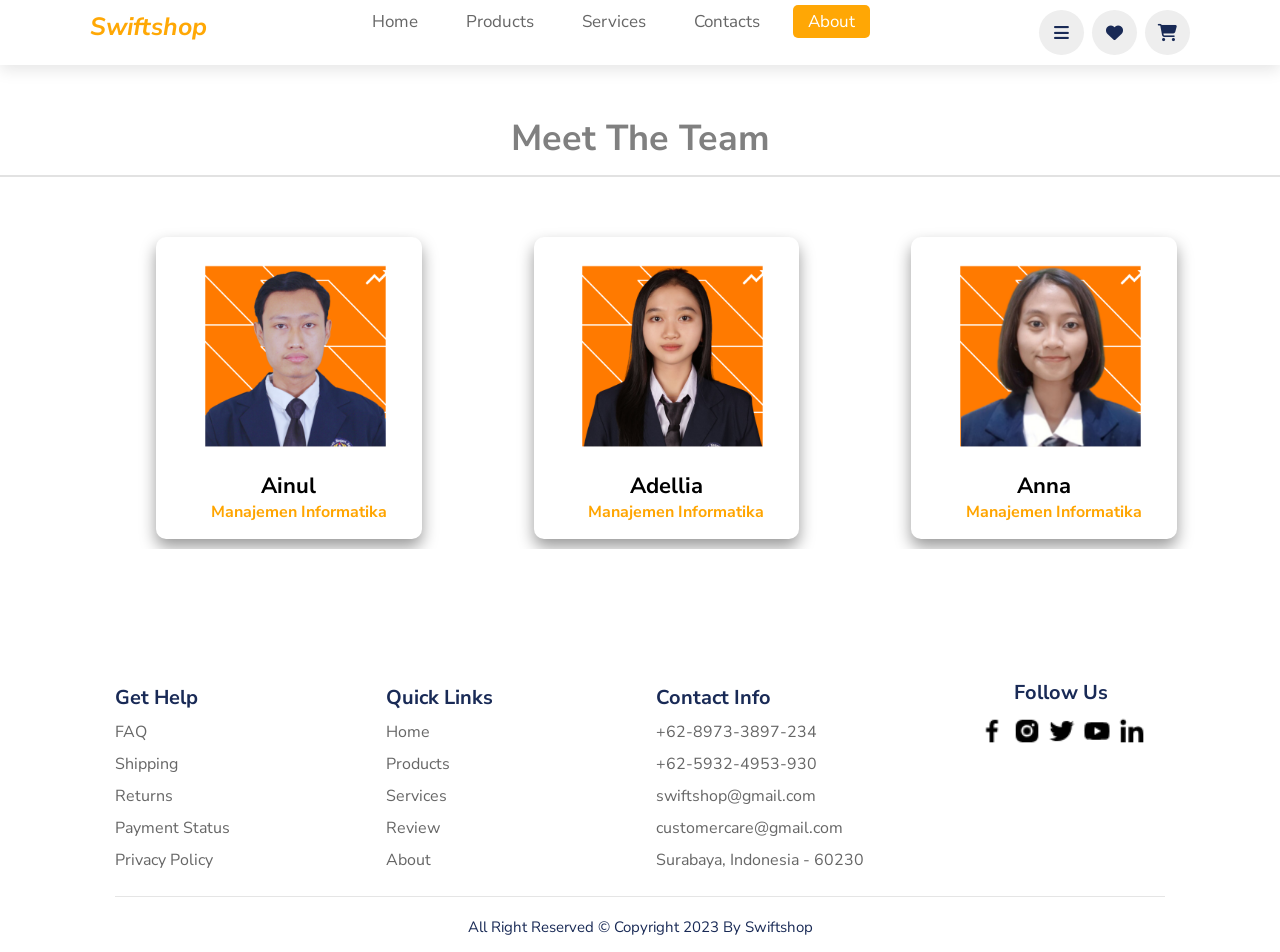
<file: about.html>
<!DOCTYPE html>
<html lang="en">
<head>
    <meta charset="UTF-8">
    <meta name="viewport" content="width=device-width, initial-scale=1.0">
    <link rel="stylesheet" href="https://cdnjs.cloudflare.com/ajax/libs/font-awesome/6.4.2/css/all.min.css">
    <link rel="stylesheet" href="style.css">
    <link rel="stylesheet" href="cards.css">
    <title>About</title>
</head>
<body>
     <!-- header section starts -->
     <header>
        <!-- <img src="./assets/logo shop.png" id="logo" alt=""> -->
        <a href="" class="logo"><i class="fas-fa-untensils">swiftshop</i></a>

        <nav class="navbar">
            <a href="index.html">Home</a>
            <a href="">Products</a>
            <ul class="dropdown">
                <li><a href="smartphone.html">Smartphone</a></li>
                <li><a href="smartwatch.html">Smartwatch</a></li>
                <li><a href="redmipad.html">Redmipad</a></li>
                <li><a href="redmibook.html">Redmibook</a></li>
            </ul>
            <a href="service.html">Services</a>
            <a href="contact.html">Contacts</a>
            <a class="active" href="about.html">About</a>
        </nav>
        <div class="icons">
            <i class="fas fa-bars" id="menu-bars"></i>
            <a href="#" class="fas fa-heart"></a>
            <a href="checkout.html" class="fas fa-shopping-cart"></a>
        </div>
    </header>
    <!-- header section ends -->
    <br>

        <div class="about-page">
            <h2>Meet The Team</h2>
            <hr>
        
        <div class="card-row spacercontent">
            <div class="card-column">
                <div class="card">
                    <img src="./assets/ainul.png" alt="" class="img-responsive">
                    <h6>Ainul</h6>
                    <p>Manajemen Informatika</p>
                </div>
            </div>
            <div class="card-column">
                <div class="card">
                    <img src="./assets/adel.png" alt="" class="img-responsive">
                    <h6>Adellia</h6>
                    <p>Manajemen Informatika</p>
                </div>
            </div>
            <div class="card-column">
                <div class="card">
                    <img src="./assets/anna.png" alt="" class="img-responsive">
                    <h6>Anna</h6>
                    <p>Manajemen Informatika</p>
                    </div>
                </div>
            </div>
        </div>
        </div>
    <!-- header section ends -->

     <!-- section footer start -->
     <section class="footer">

        <div class="footer-container">

            <div class="box">
                <h3>get help</h3>
                <a href="">FAQ</a>
                <a href="">Shipping</a>
                <a href="">Returns</a>
                <a href="">Payment Status</a>
                <a href="">Privacy Policy</a>
            </div>

            <div class="box">
                <h3>quick links</h3>
                <a href="">home</a>
                <a href="">products</a>
                <a href="">services</a>
                <a href="">review</a>
                <a href="">about</a>
            </div>

            <div class="box" id="contact">
                <h3>contact info</h3>
                <a href="">+62-8973-3897-234</a>
                <a href="">+62-5932-4953-930</a>
                <a href="" class="lower">swiftshop@gmail.com</a>
                <a href="" class="lower">customercare@gmail.com</a>
                <a href="">Surabaya, Indonesia - 60230</a>
            </div>


            <div class="social-media" id="follow">
                <h3>follow us</h3>
                <a href="https://web.facebook.com/" target="_blank"><img src="./assets/facebook-logo.png" alt=""></a>
                <a href="https://www.instagram.com/" target="_blank"><img src="./assets/instagram-alt-logo.png" alt=""></a>
                <a href="https://twitter.com/" target="_blank"><img src="./assets/twitter-logo.png" alt=""></a>
                <a href="https://www.youtube.com/" target="_blank"><img src="./assets/youtube-logo.png" alt=""></a>
                <a href="https://www.linkedin.com/" target="_blank"><img src="./assets/linkedin-logo.png" alt=""></a>
            </div>
        </div>
        <div class="copyright">All Right Reserved &copy; copyright 2023 by <span>swiftshop</span></div>
    </section>
    <!-- section footer end -->
</body>
</html>
</file>
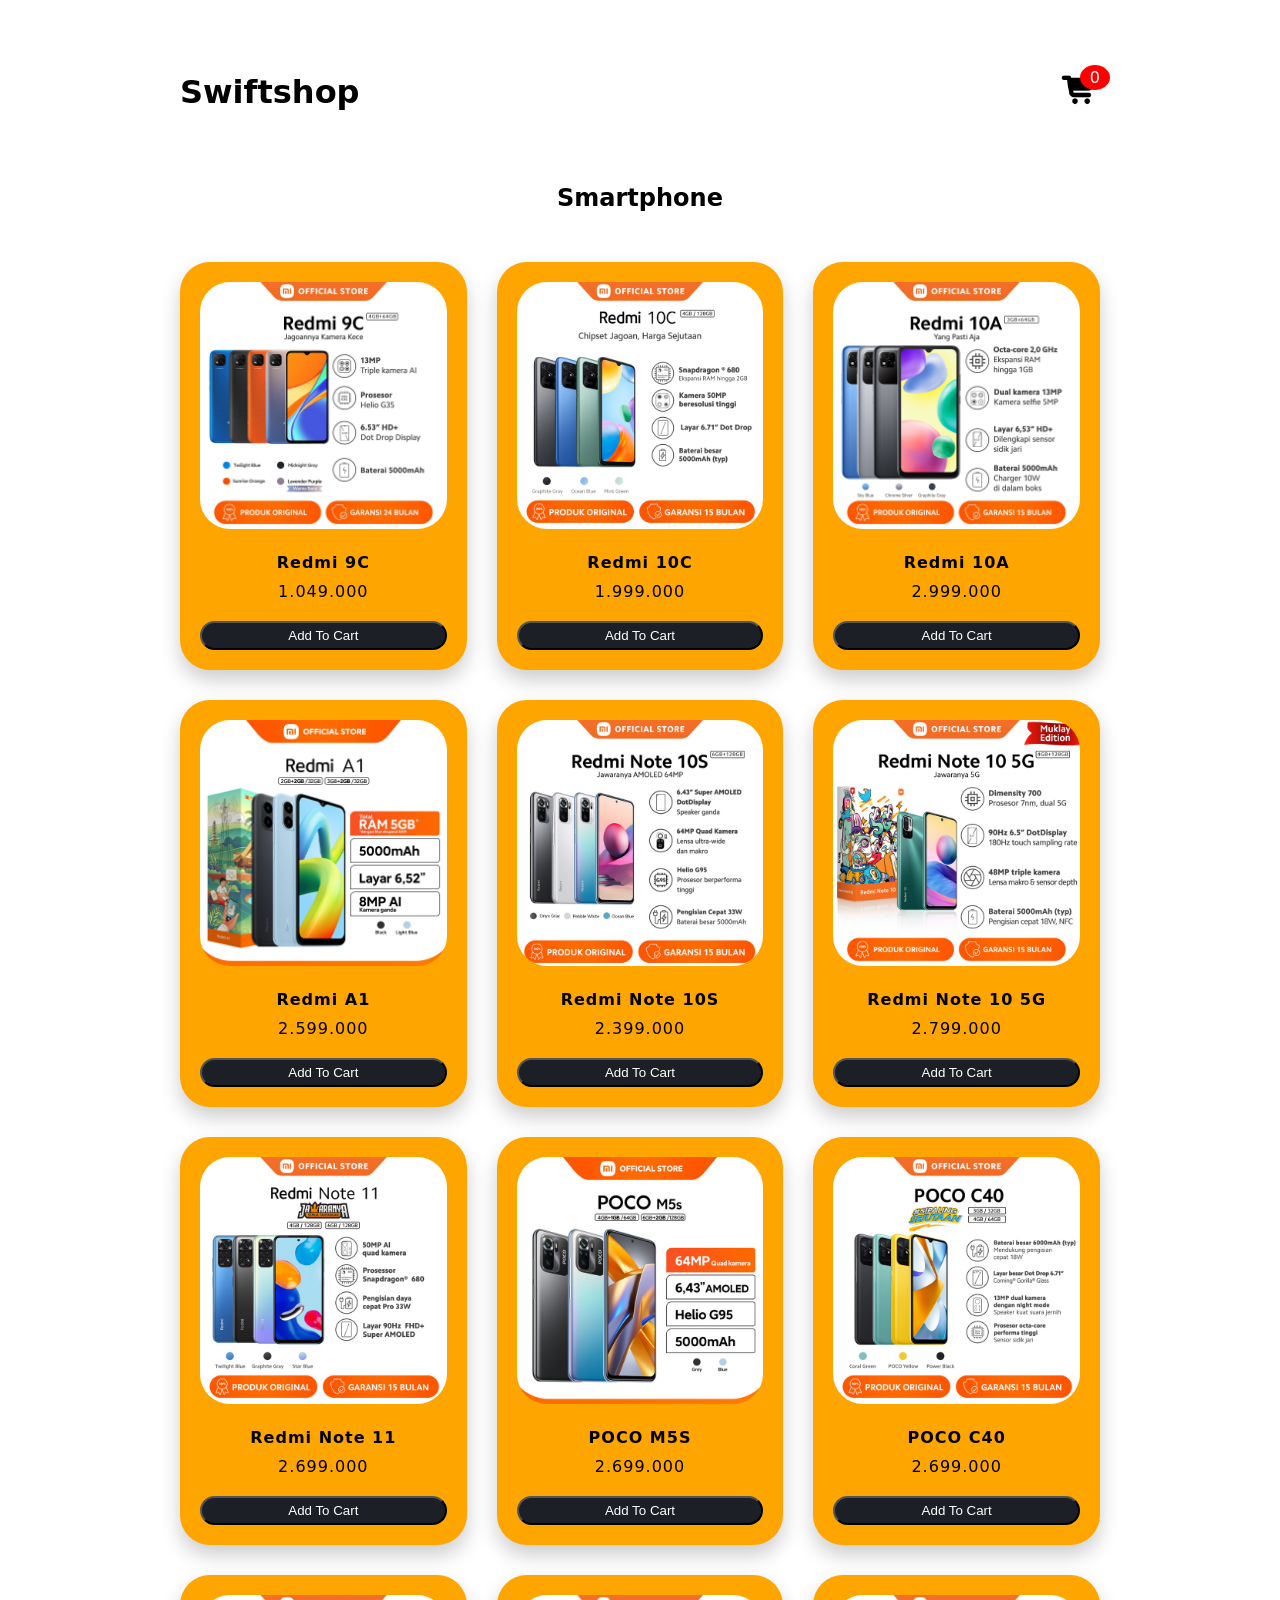
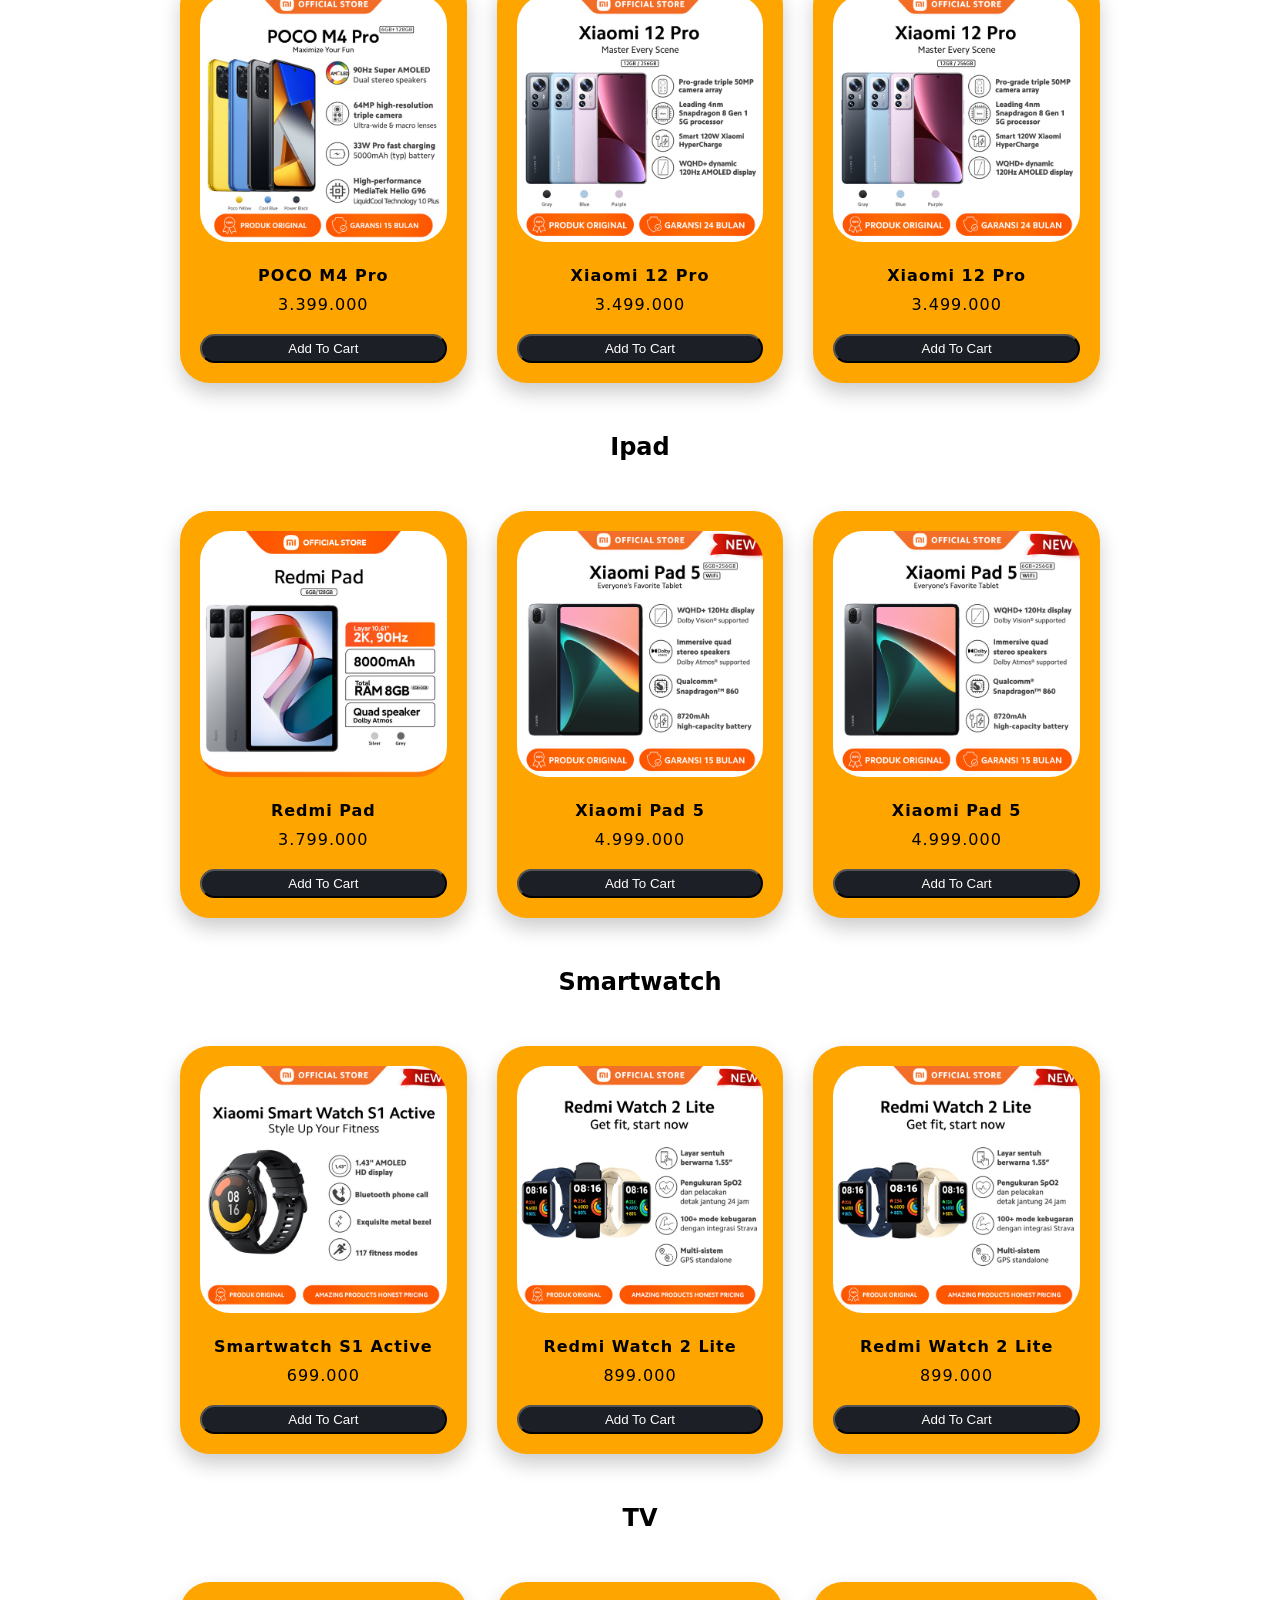
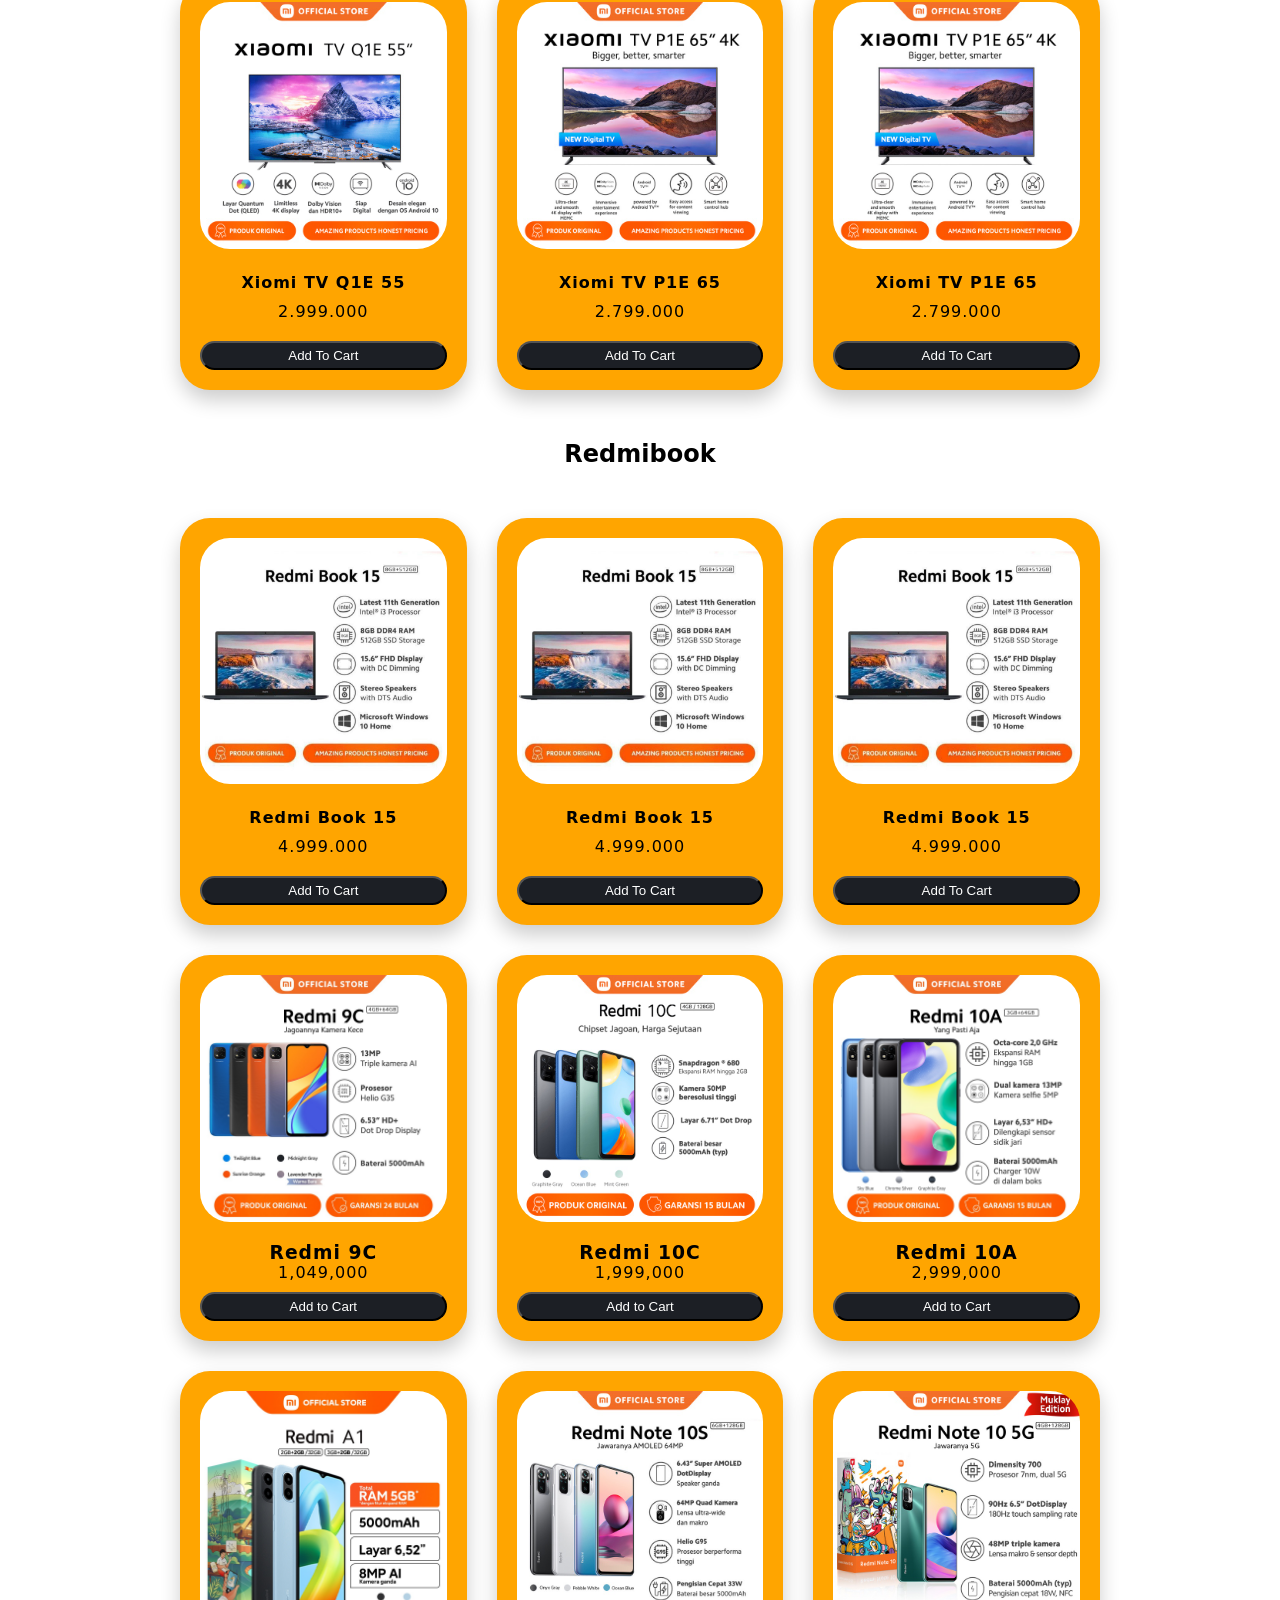
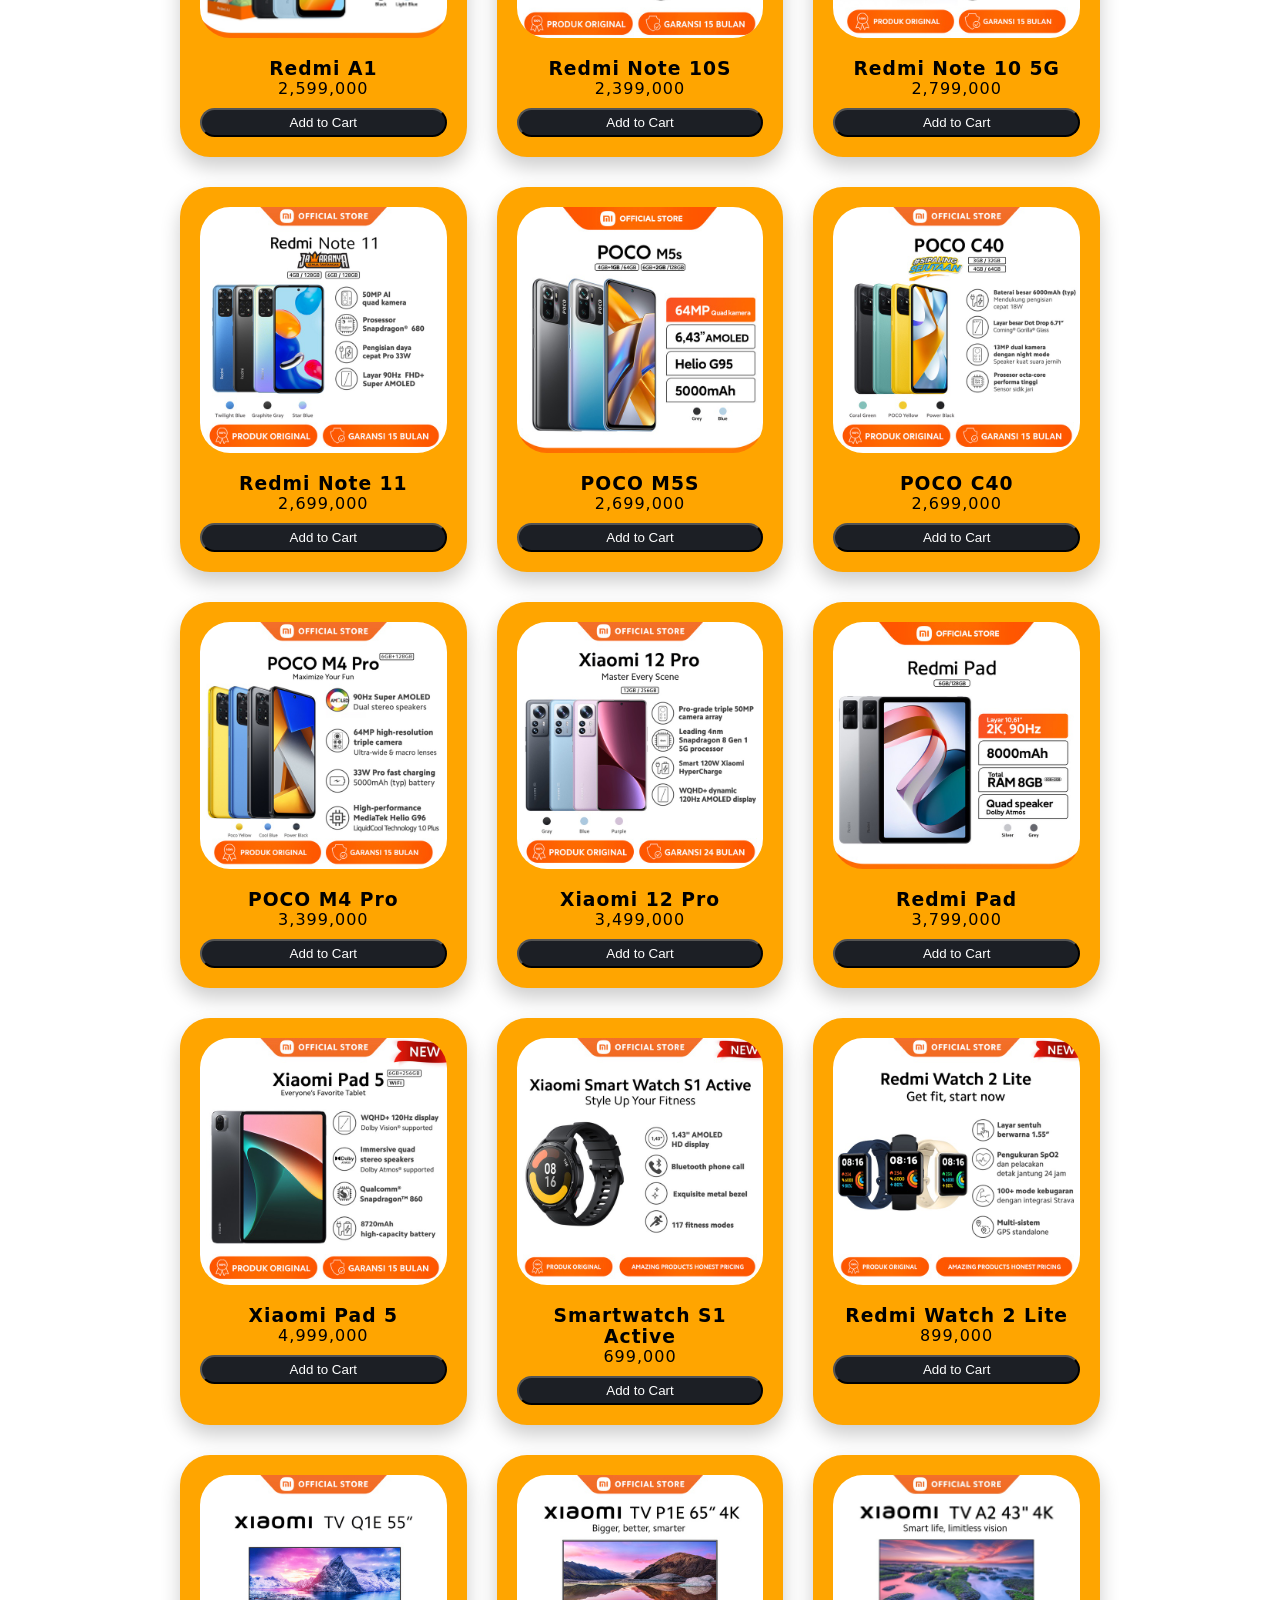
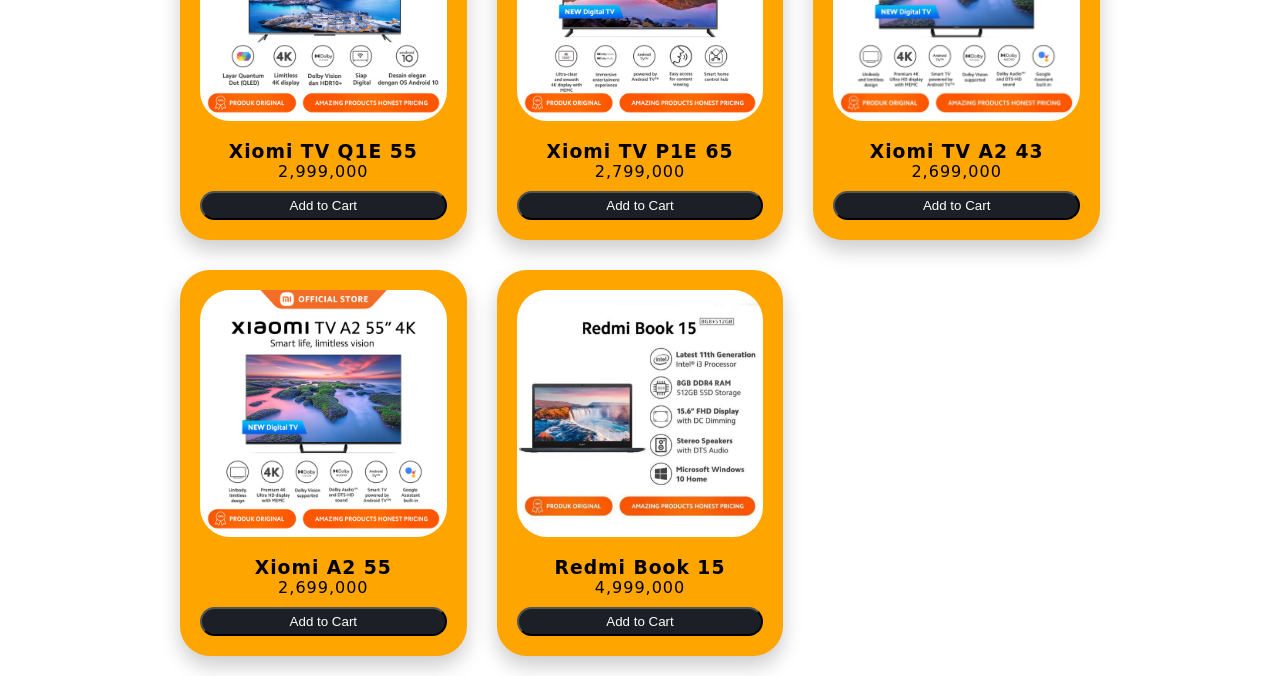
<file: checkout.html>
<!DOCTYPE html>
<html lang="en">
<head>
    <meta charset="UTF-8">
    <meta http-equiv="X-UA-Compatible" content="IE=edge">
    <meta name="viewport" content="width=device-width, initial-scale=1.0">
    <title>Checkout</title>
    <link rel="stylesheet" href="checkout.css"> <!-- Menghubungkan ke file stylesheet eksternal -->
</head>
<body>

    <div class="container">
        <header>
            <h1>Swiftshop</h1> <!-- Judul toko online -->
            <div class="shopping">
                <img src="./assets/cart.png"> <!-- Gambar keranjang belanja -->
                <span class="quantity">0</span> <!-- Menampilkan jumlah item dalam keranjang -->
            </div>
        </header>

        <div class="list">
            <!-- Daftar produk akan ditampilkan di sini -->
            
            <!-- Kategori Handphone -->
            <h2>Smartphone</h2> <!-- Judul kategori -->
            
            <!-- Produk pertama -->
            <div class="item" data-id="1">
                <div class="image-container">
                    <img src="image/1.jpg"> <!-- Gambar produk -->
                </div>
                <div class="title">Redmi 9C</div> <!-- Nama produk -->
                <div class="price">1.049.000</div> <!-- Harga produk -->
                <button onclick="addToCart(1)">Add To Cart</button> <!-- Tombol untuk menambahkan produk ke keranjang -->
            </div>
            
            <!-- Produk kedua -->
            <div class="item" data-id="2">
                <div class="image-container">
                    <img src="image/2.jpg">
                </div>
                <div class="title">Redmi 10C</div>
                <div class="price">1.999.000</div>
                <button onclick="addToCart(2)">Add To Cart</button>
            </div>
            
            <!-- Produk ketiga -->
            <div class="item" data-id="3">
                <div class="image-container">
                    <img src="image/3.jpg">
                </div>
                <div class="title">Redmi 10A</div>
                <div class="price">2.999.000</div>
                <button onclick="addToCart(3)">Add To Cart</button>
            </div>

            <!-- Produk keempat -->
            <div class="item" data-id="4">
                <div class="image-container">
                    <img src="image/4.jpg">
                </div>
                <div class="title">Redmi A1</div>
                <div class="price">2.599.000</div>
                <button onclick="addToCart(4)">Add To Cart</button>
            </div>

            <!-- Produk kelima -->
            <div class="item" data-id="5">
                <div class="image-container">
                    <img src="image/5.jpg">
                </div>
                <div class="title">Redmi Note 10S</div>
                <div class="price">2.399.000</div>
                <button onclick="addToCart(5)">Add To Cart</button>
            </div>

            <!-- Produk keenam -->
            <div class="item" data-id="6">
                <div class="image-container">
                    <img src="image/6.jpg">
                </div>
                <div class="title">Redmi Note 10 5G</div>
                <div class="price">2.799.000</div>
                <button onclick="addToCart(6)">Add To Cart</button>
            </div>

            <!-- Produk ketujuh -->
            <div class="item" data-id="7">
                <div class="image-container">
                    <img src="image/7.jpg">
                </div>
                <div class="title">Redmi Note 11</div>
                <div class="price">2.699.000</div>
                <button onclick="addToCart(7)">Add To Cart</button>
            </div>

            <!-- Produk kedelapan -->
            <div class="item" data-id="8">
                <div class="image-container">
                    <img src="image/8.jpg">
                </div>
                <div class="title">POCO M5S</div>
                <div class="price">2.699.000</div>
                <button onclick="addToCart(8)">Add To Cart</button>
            </div>

            <!-- Produk kesembilan -->
            <div class="item" data-id="9">
                <div class="image-container">
                    <img src="image/9.jpg">
                </div>
                <div class="title">POCO C40</div>
                <div class="price">2.699.000</div>
                <button onclick="addToCart(9)">Add To Cart</button>
            </div>

            <!-- Produk kesepuluh -->
            <div class="item" data-id="10">
                <div class="image-container">
                    <img src="image/10.jpg">
                </div>
                <div class="title">POCO M4 Pro</div>
                <div class="price">3.399.000</div>
                <button onclick="addToCart(10)">Add To Cart</button>
            </div>

            <!-- Produk kesebelas -->
            <div class="item" data-id="11">
                <div class="image-container">
                    <img src="image/11.jpg">
                </div>
                <div class="title">Xiaomi 12 Pro</div>
                <div class="price">3.499.000</div>
                <button onclick="addToCart(11)">Add To Cart</button>
            </div>
            
            <div class="item" data-id="11">
                <div class="image-container">
                    <img src="image/11.jpg">
                </div>
                <div class="title">Xiaomi 12 Pro</div>
                <div class="price">3.499.000</div>
                <button onclick="addToCart(11)">Add To Cart</button>
            </div>
            
            <!-- Kategori Ipad -->
            <h2>Ipad</h2>
            
            <!-- Produk pertama dalam kategori Ipad -->
            <div class="item" data-id="12">
                <div class="image-container">
                    <img src="image/2.1.jpg">
                </div>
                <div class="title">Redmi Pad</div>
                <div class="price">3.799.000</div>
                <button onclick="addToCart(12)">Add To Cart</button>
            </div>
            
            <!-- Produk kedua dalam kategori Ipad -->
            <div class="item" data-id="13">
                <div class="image-container">
                    <img src="image/2.2.jpg">
                </div>
                <div class="title">Xiaomi Pad 5</div>
                <div class="price">4.999.000</div>
                <button onclick="addToCart(13)">Add To Cart</button>
            </div>
            
            <div class="item" data-id="13">
                <div class="image-container">
                    <img src="image/2.2.jpg">
                </div>
                <div class="title">Xiaomi Pad 5</div>
                <div class="price">4.999.000</div>
                <button onclick="addToCart(13)">Add To Cart</button>
            </div>
            <!-- Kategori Jam -->
            <h2>Smartwatch</h2>
            
            <!-- Produk pertama dalam kategori Jam -->
            <div class="item" data-id="14">
                <div class="image-container">
                    <img src="image/3.1.jpg">
                </div>
                <div class="title">Smartwatch S1 Active</div>
                <div class="price">699.000</div>
                <button onclick="addToCart(14)">Add To Cart</button>
            </div>
            
            <!-- Produk kedua dalam kategori Jam -->
            <div class="item" data-id="15">
                <div class="image-container">
                    <img src="image/3.2.jpg">
                </div>
                <div class="title">Redmi Watch 2 Lite</div>
                <div class="price">899.000</div>
                <button onclick="addToCart(15)">Add To Cart</button>
            </div>
            
             <!-- Produk kedua dalam kategori Jam -->
             <div class="item" data-id="15">
                <div class="image-container">
                    <img src="image/3.2.jpg">
                </div>
                <div class="title">Redmi Watch 2 Lite</div>
                <div class="price">899.000</div>
                <button onclick="addToCart(15)">Add To Cart</button>
            </div>
            <!-- Kategori TV -->
            <h2>TV</h2>
            
            <!-- Produk pertama dalam kategori TV -->
            <div class="item" data-id="16">
                <div class="image-container">
                    <img src="image/4.1.jpg">
                </div>
                <div class="title">Xiomi TV Q1E 55</div>
                <div class="price">2.999.000</div>
                <button onclick="addToCart(16)">Add To Cart</button>
            </div>
            
            <!-- Produk kedua dalam kategori TV -->
            <div class="item" data-id="17">
                <div class="image-container">
                    <img src="image/4.2.jpg">
                </div>
                <div class="title">Xiomi TV P1E 65</div>
                <div class="price">2.799.000</div>
                <button onclick="addToCart(17)">Add To Cart</button>
            </div>
            
             <!-- Produk kedua dalam kategori TV -->
             <div class="item" data-id="17">
                <div class="image-container">
                    <img src="image/4.2.jpg">
                </div>
                <div class="title">Xiomi TV P1E 65</div>
                <div class="price">2.799.000</div>
                <button onclick="addToCart(17)">Add To Cart</button>
            </div>

            <!-- Kategori Laptop -->
            <h2>Redmibook</h2>
            
            <!-- Produk pertama dalam kategori Laptop -->
            <div class="item" data-id="20">
                <div class="image-container">
                    <img src="image/5.1.jpg">
                </div>
                <div class="title">Redmi Book 15</div>
                <div class="price">4.999.000</div>
                <button onclick="addToCart(20)">Add To Cart</button>
            </div>

            <div class="item" data-id="20">
                <div class="image-container">
                    <img src="image/5.1.jpg">
                </div>
                <div class="title">Redmi Book 15</div>
                <div class="price">4.999.000</div>
                <button onclick="addToCart(20)">Add To Cart</button>
            </div>

            <div class="item" data-id="20">
                <div class="image-container">
                    <img src="image/5.1.jpg">
                </div>
                <div class="title">Redmi Book 15</div>
                <div class="price">4.999.000</div>
                <button onclick="addToCart(20)">Add To Cart</button>
            </div>
        </div>
    </div>

    <div class="cart">
        <h1>CART</h1> <!-- Judul keranjang belanja -->
        <ul class="listCart">
            <!-- Daftar produk dalam keranjang akan ditampilkan di sini -->
        </ul>
        <div class="checkOut">
            <div class="total">0</div> <!-- Total harga produk dalam keranjang -->
            <div class="closeShopping">Close</div> <!-- Tombol untuk menutup keranjang belanja -->
        </div>
    </div>

    <script src="checkout.js"></script> <!-- Menghubungkan ke file JavaScript eksternal -->
</body>
</html>
</file>
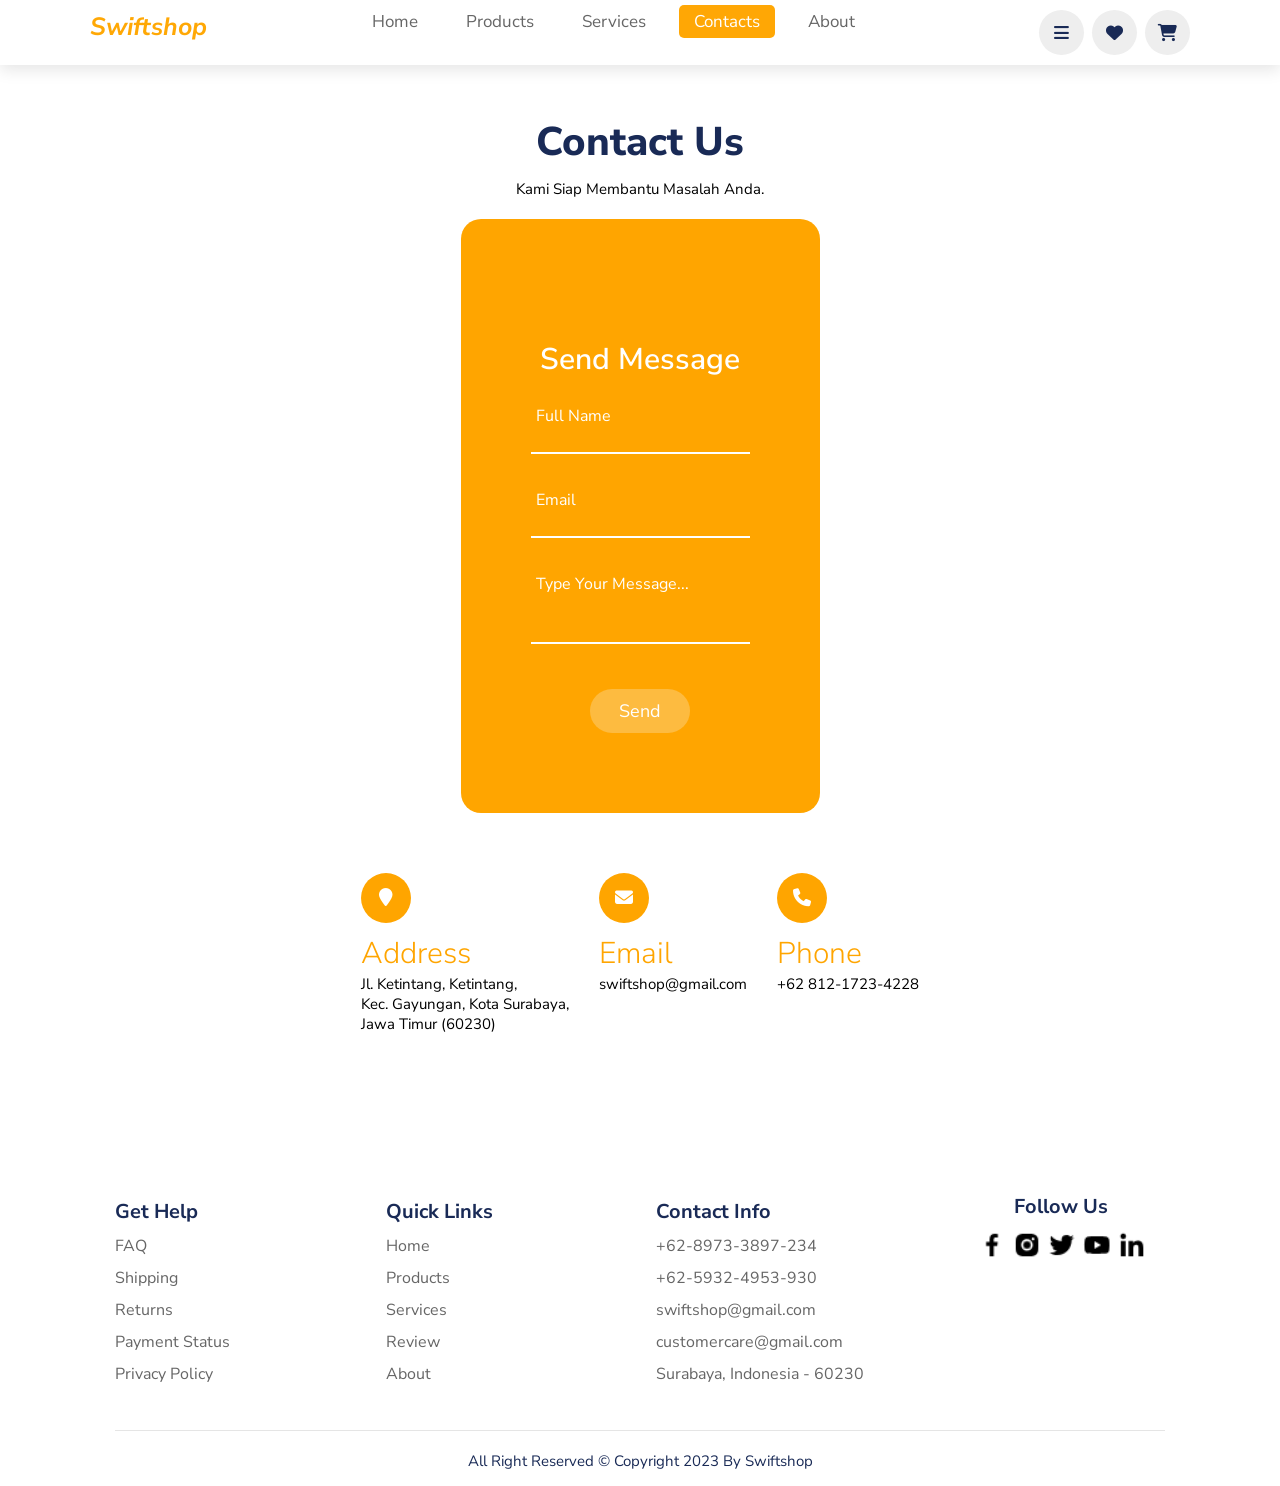
<file: contact.html>
<!DOCTYPE html>
<html lang="en">
<head>
    <meta charset="UTF-8">
    <meta name="viewport" content="width=device-width, initial-scale=1.0">
    <link rel="stylesheet" href="https://cdnjs.cloudflare.com/ajax/libs/font-awesome/6.4.2/css/all.min.css">
    <link rel="stylesheet" href="style.css">
    <link rel="stylesheet" href="contact.css">
    <title>Contact</title>
</head>
<body>
    <!-- header section starts -->
    <header>
        <!-- <img src="./assets/logo shop.png" id="logo" alt=""> -->
        <a href="" class="logo"><i class="fas-fa-untensils">swiftshop</i></a>

        <nav class="navbar">
          <a href="index.html">Home</a>
          <a class="navbar-dropdown" href="">Products</a>
          <ul class="dropdown">
              <li><a href="smartphone.html">Smartphone</a></li>
              <li><a href="smartwatch.html">Smartwatch</a></li>
              <li><a href="">Redmipad</a></li>
              <li><a href="">Redmibook</a></li>
          </ul>
          <a href="service.html">Services</a>
          <a class="active" href="contact.html">Contacts</a>
          <a href="about.html">About</a>
      </nav>
        <div class="icons">
            <i class="fas fa-bars" id="menu-bars"></i>
            <a href="#" class="fas fa-heart"></a>
            <a href="checkout.html" class="fas fa-shopping-cart"></a>
        </div>
    </header>
    <!-- header section ends -->

      <!-- Content contact -->
      <section class="contact">
        <div class="content-contact">
          <h2>Contact Us</h2>
          <p>Kami siap membantu masalah Anda.</p>
       
            <div class="contactForm">
              <form>
                <h2>Send Message</h2>
                <div class="inputBox">
                  <!-- Kotak masukan untuk nama lengkap -->
                  <input type="text" name="full_name" required="required">
                  <label>Full Name</label>
                </div>
                <div class="inputBox">
                  <!-- Kotak masukan untuk alamat email -->
                  <input type="email" name="email" required="required">
                  <label>Email</label>
                </div>
                <div class="inputBox">
                  <!-- Kotak masukan untuk pesan -->
                  <textarea name="message" required="required"></textarea>
                  <label>Type your Message...</label>
                </div>
                <div class="inputBox">
                  <!-- Tombol kirim pesan -->
                  <input type="submit" value="Send">
                </div>
              </form>
            </div>
            <br>
            <br>
        </div>
        <div class="container">
          <div class="contactInfo">
            <div class="box">
              <!-- Ikon alamat -->
              <div class="icon"><i class="fas fa-map-marker" aria-hidden="true"></i></div>
              <div class="text">
                <h3>Address</h3>
                <!-- Alamat fisik -->
                <p>Jl. Ketintang, Ketintang, <br>Kec. Gayungan, Kota Surabaya, <br>Jawa Timur (60230)</br></p>
              </div>
            </div>
            <div class="box">
              <!-- Ikon email -->
              <div class="icon"><i class="fas fa-envelope" aria-hidden="true"></i></div>
              <div class="text">
                <h3>Email</h3>
                <!-- Alamat email -->
                <p class="email">swiftshop@gmail.com</p>
              </div>
            </div>
            <div class="box">
              <!-- Ikon telepon -->
              <div class="icon"><i class="fas fa-phone" aria-hidden="true"></i></div>
              <div class="text">
                <h3>Phone</h3>
                <!-- Nomor telepon -->
                <p>+62 812-1723-4228</p>
              </div>
            </div>
          </div>
        </div>
      </section>

      <br>
         <!-- section footer start -->
    <section class="footer">

      <div class="footer-container">

          <div class="box">
              <h3>get help</h3>
              <a href="">FAQ</a>
              <a href="">Shipping</a>
              <a href="">Returns</a>
              <a href="">Payment Status</a>
              <a href="">Privacy Policy</a>
          </div>

          <div class="box">
              <h3>quick links</h3>
              <a href="">home</a>
              <a href="">products</a>
              <a href="">services</a>
              <a href="">review</a>
              <a href="">about</a>
          </div>

          <div class="box" id="contact">
              <h3>contact info</h3>
              <a href="">+62-8973-3897-234</a>
              <a href="">+62-5932-4953-930</a>
              <a href="" class="lower">swiftshop@gmail.com</a>
              <a href="" class="lower">customercare@gmail.com</a>
              <a href="">Surabaya, Indonesia - 60230</a>
          </div>


          <div class="social-media" id="follow">
              <h3>follow us</h3>
              <a href="https://web.facebook.com/" target="_blank"><img src="./assets/facebook-logo.png" alt=""></a>
              <a href="https://www.instagram.com/" target="_blank"><img src="./assets/instagram-alt-logo.png" alt=""></a>
              <a href="https://twitter.com/" target="_blank"><img src="./assets/twitter-logo.png" alt=""></a>
              <a href="https://www.youtube.com/" target="_blank"><img src="./assets/youtube-logo.png" alt=""></a>
              <a href="https://www.linkedin.com/" target="_blank"><img src="./assets/linkedin-logo.png" alt=""></a>
          </div>
      </div>
      <div class="copyright">All Right Reserved &copy; copyright 2023 by <span>swiftshop</span></div>
  </section>
  <!-- section footer end -->
 
</body>
</html>
</file>
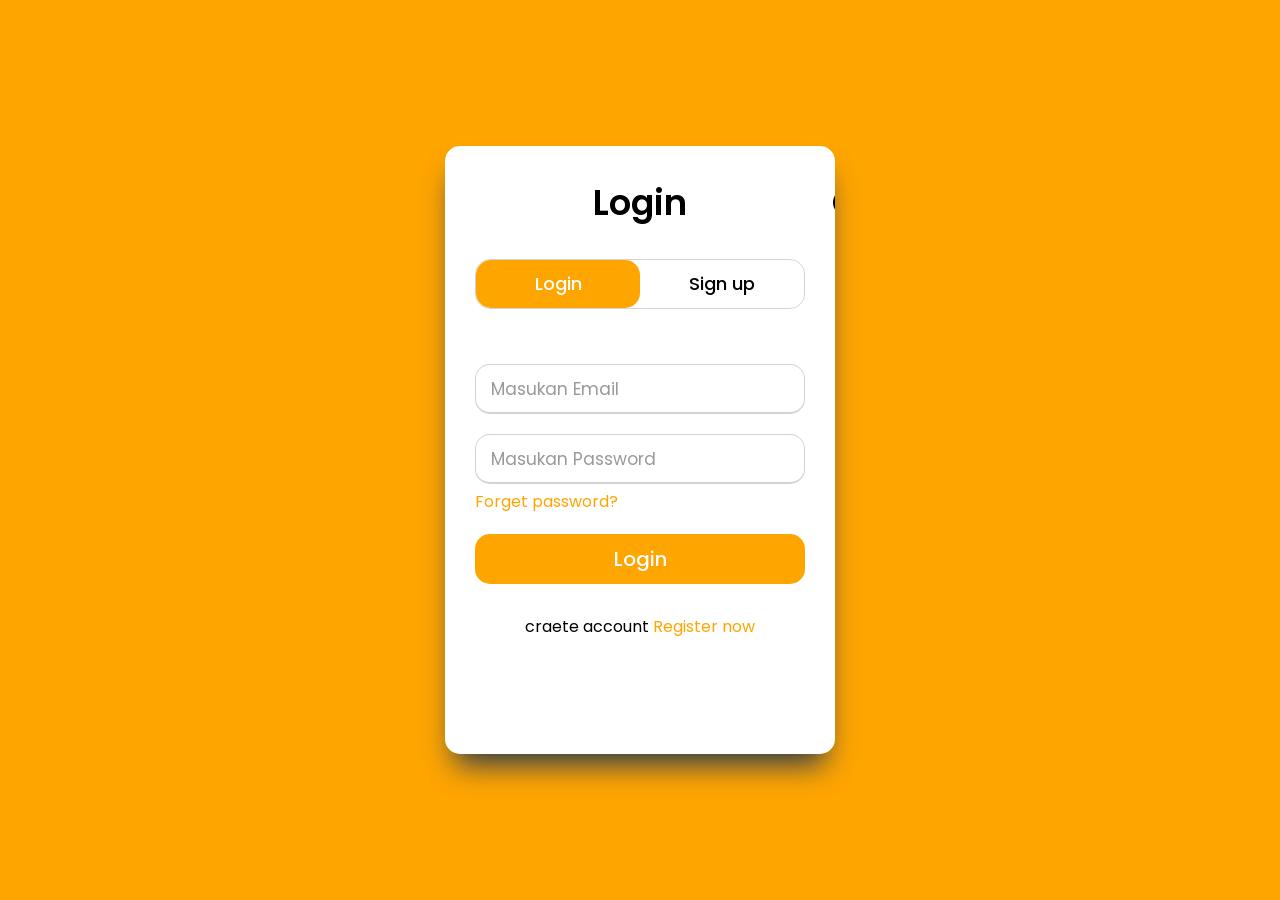
<file: login.html>
<!DOCTYPE html>
<html lang="en">

<head>
  <meta charset="UTF-8">
  <meta name="viewport" content="width=device-width, initial-scale=1.0">
  <title>Login</title>
  <link rel="stylesheet" href="login.css">
</head>

<body>
<div class="wrapper">
      <div class="title-text">
        <div class="title login">Login</div>
        <div class="title signup">Create Account</div>
      </div>
      <div class="form-container">

        <div class="slide-controls">
          <input type="radio" name="slide" id="login" checked>
          <input type="radio" name="slide" id="signup">
          <label for="login" class="slide login">Login</label>
          <label for="signup" class="slide signup">Sign up</label>
          <div class="slider-tab"></div>
        </div>

        <div class="form-inner">
          <form action="smartphone.html" class="login">
            <pre>
            </pre>
            <div class="field">
              <input type="text" placeholder="Masukan Email " required>
            </div>
            <div class="field">
              <input type="password" placeholder="Masukan Password" required>
            </div>
            <div class="pass-link"><a href="#">Forget password?</a></div>
            <div class="field btn">
              <div class="btn-layer"></div>
              <input type="submit" value="Login">
            </div>
            <div class="signup-link">craete account <a href="">Register now</a></div>
          </form>
          <form action="#" class="signup">
            <div class="field">
              <input type="text" placeholder="Masukan Nama" required>
            </div>
            <div class="field">
              <input type="text" placeholder="Masukan Email" required>
            </div>
            <div class="field">
              <input type="password" placeholder="Masukan Password" required>
            </div>
            <div class="field">
              <input type="password" placeholder="Ulangi password" required>
            </div>
            <div class="field btn">
              <div class="btn-layer"></div>
              <input type="submit" value="Sign up">
            </div>
            <div class="signup-link">Already have an account <a href="">Login</a></div>
          </form>
        </div>
      </div>
    </div>
  <script  src="script.js"></script>

</body>
</html>
</file>
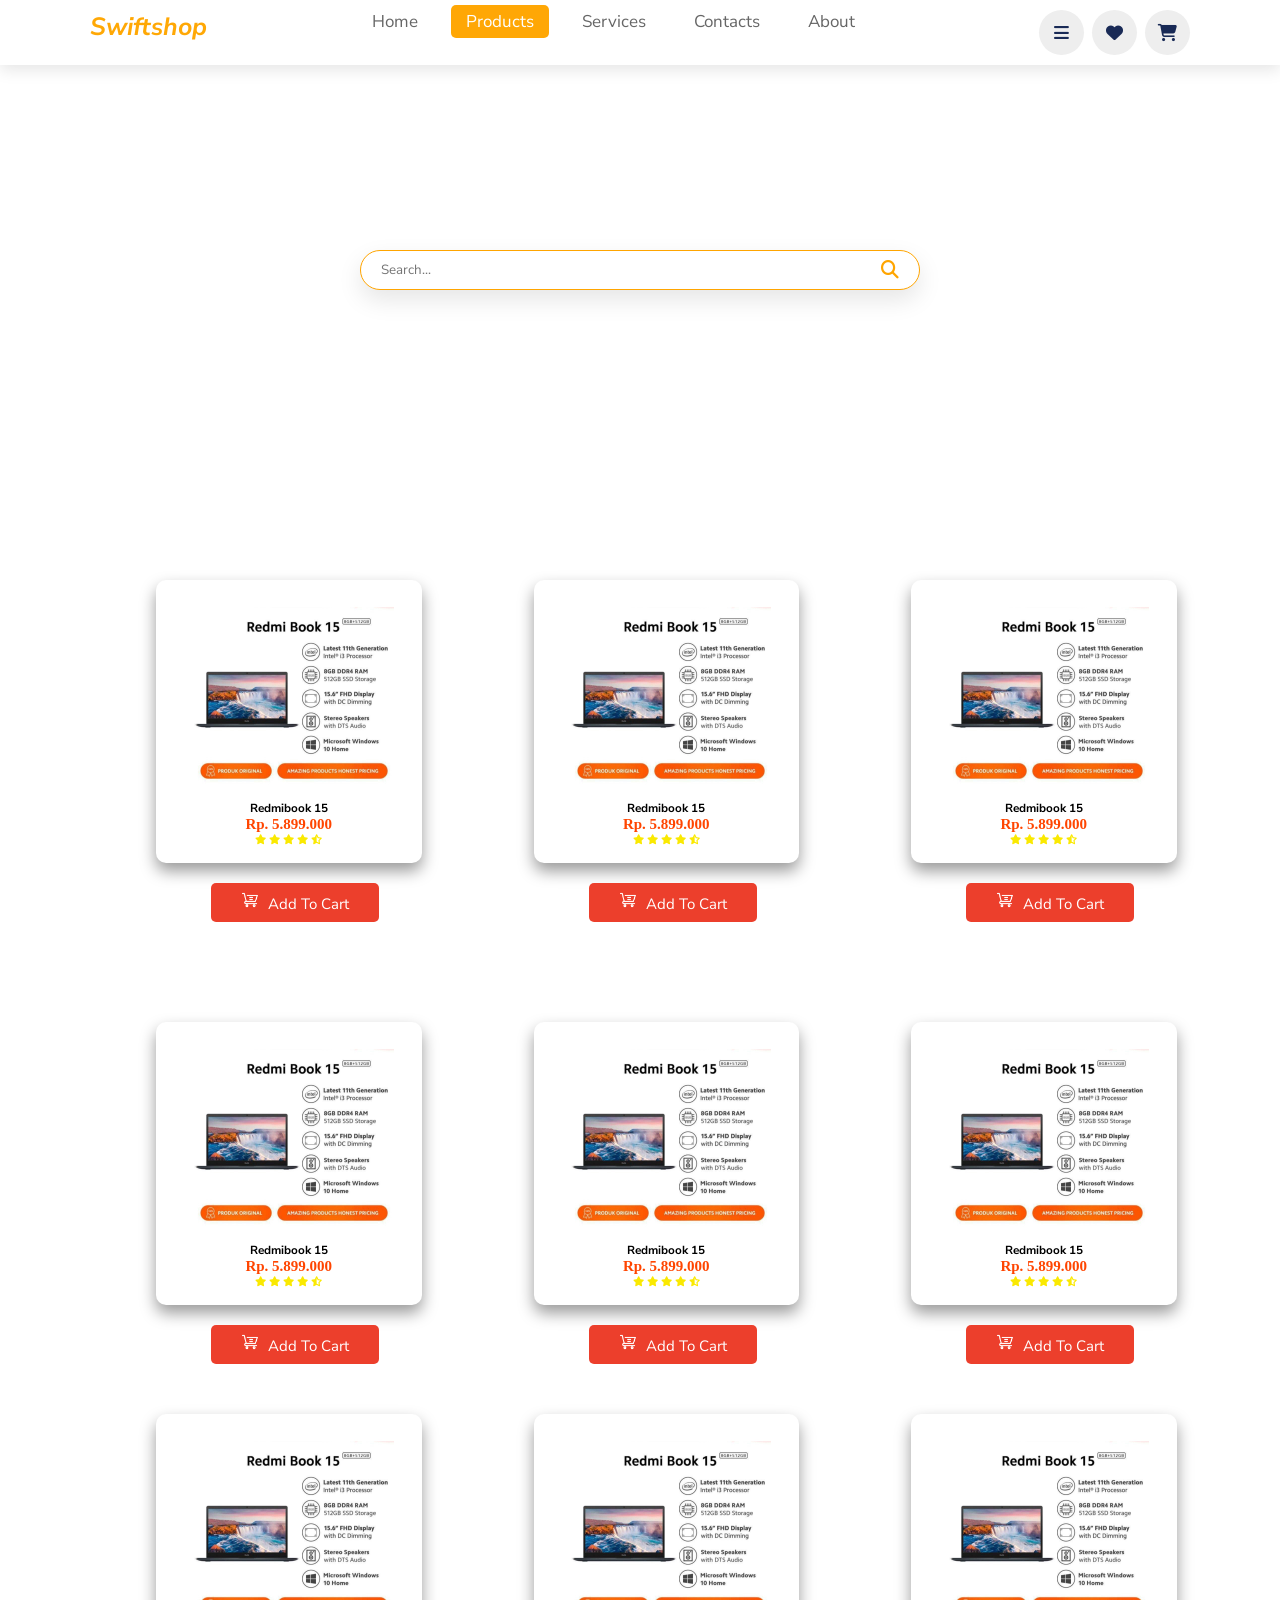
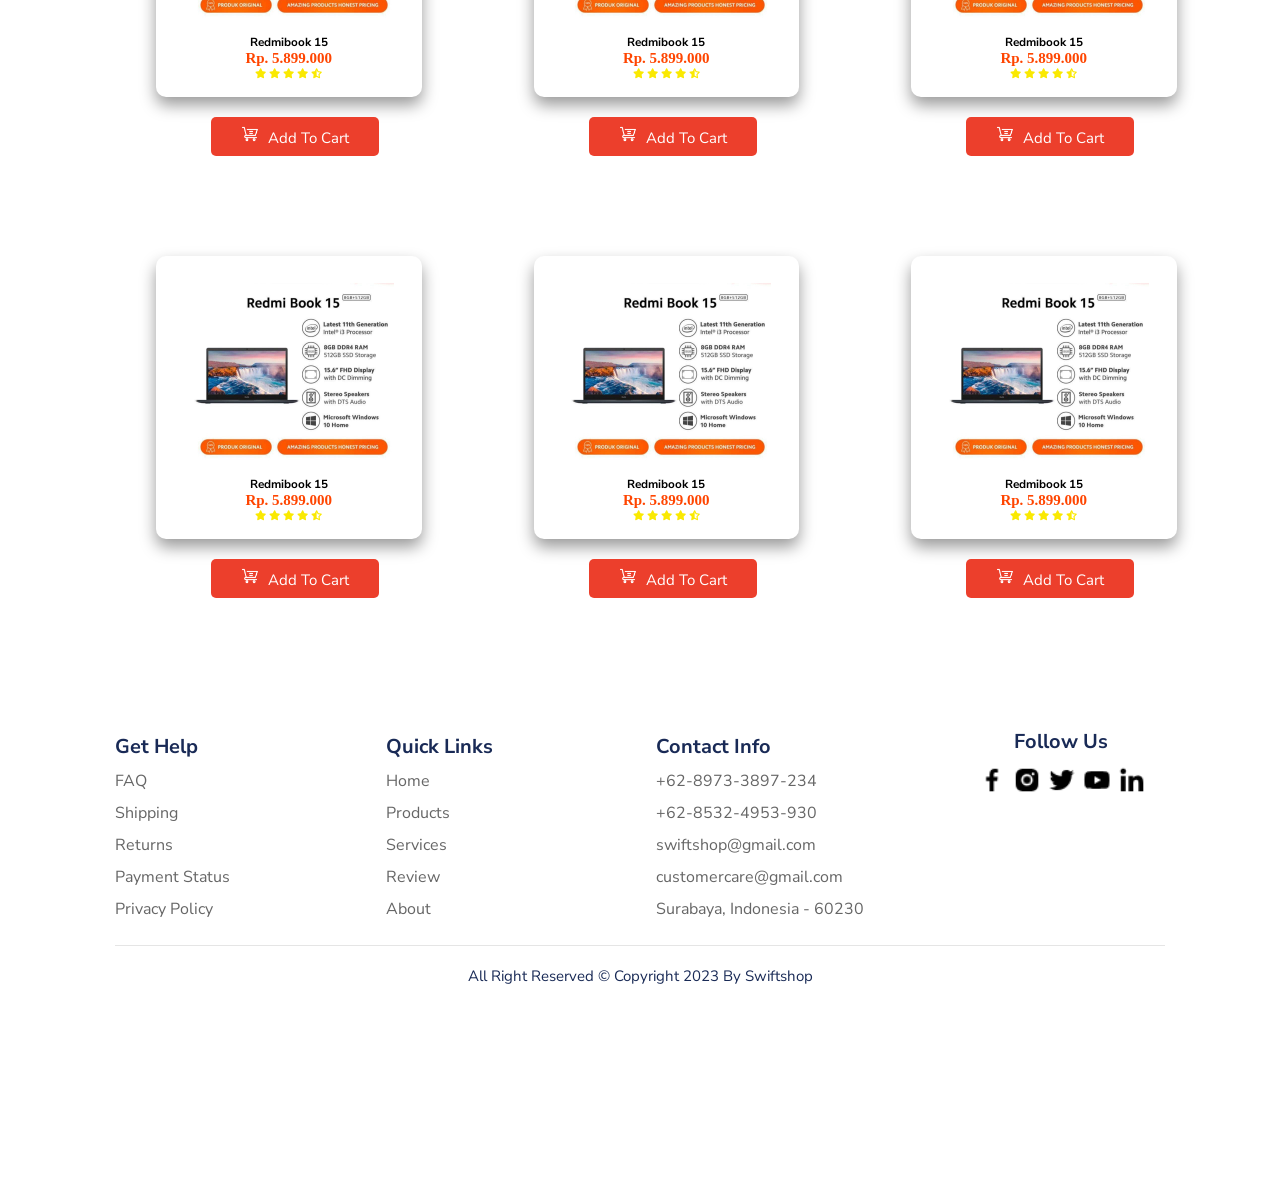
<file: redmibook.html>
<!DOCTYPE html>
<html lang="en">
<head>
    <meta charset="UTF-8">
    <meta name="viewport" content="width=device-width, initial-scale=1.0">
    <link rel="stylesheet" href="https://cdnjs.cloudflare.com/ajax/libs/font-awesome/6.4.2/css/all.min.css">
    <link rel="stylesheet" href="https://unpkg.com/boxicons@latest/css/boxicons.min.css">
    <link rel="stylesheet" href="style.css">
    <link rel="stylesheet" href="cards.css">
    <title>Redmibook</title>
</head>
<body>
    <!-- Header content -->
    <header>
        <a href="" class="logo"><i class="fas-fa-untensils">swiftshop</i></a>

        <nav class="navbar">
            <a href="index.html">Home</a>
            <a class="active" href="">Products</a>
            <ul class="dropdown">
                <li><a href="smartphone.html">Smartphone</a></li>
                <li><a href="smartwatch.html">Smartwatch</a></li>
                <li><a href="redmipad.html">Redmipad</a></li>
                <li><a href="redmibook.html">Redmibook</a></li>
            </ul>
            <a href="service.html">Services</a>
            <a href="contact.html">Contacts</a>
            <a href="about.html">About</a>
        </nav>
        <div class="icons">
            <i class="fas fa-bars" id="menu-bars"></i>
            <a href="#" class="fas fa-heart"></a>
            <a href="checkout.html" class="fas fa-shopping-cart"></a>
        </div>
    </header>
<!-- ends header content -->

<!-- search bar -->
    <div class="search-box">
    <div class="content-box">
        <input type="text" placeholder="Search...">
        <a href="">
            <i class="fas fa-search"></i>
        </a>
    </div>
    </div>
<!-- ends search bar -->

<!-- Main produk -->
    <main>
        <div class="card-row spacercontent">
            <div class="card-column">
                <div class="card">
                    <img src="./assets/laptop2.jpg" alt="" class="img-responsive">
                    <h3>Redmibook 15</h3>
                    <span class="price">Rp. 5.899.000</span>
                <div class="stars">
                    <i class="fas fa-star"></i>
                    <i class="fas fa-star"></i>
                    <i class="fas fa-star"></i>
                    <i class="fas fa-star"></i>
                    <i class="fas fa-star-half-alt"></i>
                </div>
                </div>
                <button type="button" class="btn btn-primary spacercart"> <img src="./assets/shopping-cart.png" alt="" class="cart"> Add to Cart</button>

                
            </div>
            <div class="card-column">
                <div class="card">
                    <img src="./assets/laptop2.jpg" alt="" class="img-responsive">
                    <h3>Redmibook 15</h3>
                    <span class="price">Rp. 5.899.000</span>
                <div class="stars">
                    <i class="fas fa-star"></i>
                    <i class="fas fa-star"></i>
                    <i class="fas fa-star"></i>
                    <i class="fas fa-star"></i>
                    <i class="fas fa-star-half-alt"></i>
                </div>
                </div>
                <button type="button" class="btn btn-primary spacercart"> <img src="./assets/shopping-cart.png" alt="" class="cart"> Add to Cart</button>
                
            </div>
            <div class="card-column">
                <div class="card">
                    <img src="./assets/laptop2.jpg" alt="" class="img-responsive">
                    <h3>Redmibook 15</h3>
                    <span class="price">Rp. 5.899.000</span>
                <div class="stars">
                    <i class="fas fa-star"></i>
                    <i class="fas fa-star"></i>
                    <i class="fas fa-star"></i>
                    <i class="fas fa-star"></i>
                    <i class="fas fa-star-half-alt"></i>
                </div>
                </div>
                <button type="button" class="btn btn-primary spacercart"> <img src="./assets/shopping-cart.png" alt="" class="cart"> Add to Cart</button>
            </div>
           
        </div>
        <div class="card-row spacercontent">
            <div class="card-column">
                <div class="card">
                    <img src="./assets/laptop2.jpg" alt="" class="img-responsive">
                    <h3>Redmibook 15</h3>
                    <span class="price">Rp. 5.899.000</span>
                <div class="stars">
                    <i class="fas fa-star"></i>
                    <i class="fas fa-star"></i>
                    <i class="fas fa-star"></i>
                    <i class="fas fa-star"></i>
                    <i class="fas fa-star-half-alt"></i>
                </div>
                </div>
                <button type="button" class="btn btn-primary spacercart"> <img src="./assets/shopping-cart.png" alt="" class="cart"> Add to Cart</button>
                
            </div>
            <div class="card-column">
                <div class="card">
                    <img src="./assets/laptop2.jpg" alt="" class="img-responsive">
                    <h3>Redmibook 15</h3>
                    <span class="price">Rp. 5.899.000</span>
                <div class="stars">
                    <i class="fas fa-star"></i>
                    <i class="fas fa-star"></i>
                    <i class="fas fa-star"></i>
                    <i class="fas fa-star"></i>
                    <i class="fas fa-star-half-alt"></i>
                </div>
                </div>
                <button type="button" class="btn btn-primary spacercart"> <img src="./assets/shopping-cart.png" alt="" class="cart"> Add to Cart</button>
                
            </div>
            <div class="card-column">
                <div class="card">
                    <img src="./assets/laptop2.jpg" alt="" class="img-responsive">
                    <h3>Redmibook 15</h3>
                    <span class="price">Rp. 5.899.000</span>
                <div class="stars">
                    <i class="fas fa-star"></i>
                    <i class="fas fa-star"></i>
                    <i class="fas fa-star"></i>
                    <i class="fas fa-star"></i>
                    <i class="fas fa-star-half-alt"></i>
                </div>
                </div>
                <button type="button" class="btn btn-primary spacercart"> <img src="./assets/shopping-cart.png" alt="" class="cart"> Add to Cart</button>
                
            </div>

            <div class="card-column">
                <div class="card">
                    <img src="./assets/laptop2.jpg" alt="" class="img-responsive">
                    <h3>Redmibook 15</h3>
                    <span class="price">Rp. 5.899.000</span>
                <div class="stars">
                    <i class="fas fa-star"></i>
                    <i class="fas fa-star"></i>
                    <i class="fas fa-star"></i>
                    <i class="fas fa-star"></i>
                    <i class="fas fa-star-half-alt"></i>
                </div>
                </div>
                <button type="button" class="btn btn-primary spacercart"> <img src="./assets/shopping-cart.png" alt="" class="cart"> Add to Cart</button>

                
            </div>
            <div class="card-column">
                <div class="card">
                    <img src="./assets/laptop2.jpg" alt="" class="img-responsive">
                    <h3>Redmibook 15</h3>
                    <span class="price">Rp. 5.899.000</span>
                <div class="stars">
                    <i class="fas fa-star"></i>
                    <i class="fas fa-star"></i>
                    <i class="fas fa-star"></i>
                    <i class="fas fa-star"></i>
                    <i class="fas fa-star-half-alt"></i>
                </div>
                </div>
                <button type="button" class="btn btn-primary spacercart"> <img src="./assets/shopping-cart.png" alt="" class="cart"> Add to Cart</button>
                
            </div>
            <div class="card-column">
                <div class="card">
                    <img src="./assets/laptop2.jpg" alt="" class="img-responsive">
                    <h3>Redmibook 15</h3>
                    <span class="price">Rp. 5.899.000</span>
                <div class="stars">
                    <i class="fas fa-star"></i>
                    <i class="fas fa-star"></i>
                    <i class="fas fa-star"></i>
                    <i class="fas fa-star"></i>
                    <i class="fas fa-star-half-alt"></i>
                </div>
                </div>
                <button type="button" class="btn btn-primary spacercart"> <img src="./assets/shopping-cart.png" alt="" class="cart"> Add to Cart</button>
            </div>
           
        </div>
        <div class="card-row spacercontent">
            <div class="card-column">
                <div class="card">
                    <img src="./assets/laptop2.jpg" alt="" class="img-responsive">
                    <h3>Redmibook 15</h3>
                    <span class="price">Rp. 5.899.000</span>
                <div class="stars">
                    <i class="fas fa-star"></i>
                    <i class="fas fa-star"></i>
                    <i class="fas fa-star"></i>
                    <i class="fas fa-star"></i>
                    <i class="fas fa-star-half-alt"></i>
                </div>
                </div>
                <button type="button" class="btn btn-primary spacercart"> <img src="./assets/shopping-cart.png" alt="" class="cart"> Add to Cart</button>
                
            </div>
            <div class="card-column">
                <div class="card">
                    <img src="./assets/laptop2.jpg" alt="" class="img-responsive">
                    <h3>Redmibook 15</h3>
                    <span class="price">Rp. 5.899.000</span>
                <div class="stars">
                    <i class="fas fa-star"></i>
                    <i class="fas fa-star"></i>
                    <i class="fas fa-star"></i>
                    <i class="fas fa-star"></i>
                    <i class="fas fa-star-half-alt"></i>
                </div>
                </div>
                <button type="button" class="btn btn-primary spacercart"> <img src="./assets/shopping-cart.png" alt="" class="cart"> Add to Cart</button>
                
            </div>
            <div class="card-column">
                <div class="card">
                    <img src="./assets/laptop2.jpg" alt="" class="img-responsive">
                    <h3>Redmibook 15</h3>
                    <span class="price">Rp. 5.899.000</span>
                <div class="stars">
                    <i class="fas fa-star"></i>
                    <i class="fas fa-star"></i>
                    <i class="fas fa-star"></i>
                    <i class="fas fa-star"></i>
                    <i class="fas fa-star-half-alt"></i>
                </div>
                </div>
                <button type="button" class="btn btn-primary spacercart"> <img src="./assets/shopping-cart.png" alt="" class="cart"> Add to Cart</button>
                
            </div>
        </div>
    </main>
<!-- ends main produk -->

<!-- Footer content -->
    <section class="footer">

        <div class="footer-container">

            <div class="box">
                <h3>get help</h3>
                <a href="">FAQ</a>
                <a href="">Shipping</a>
                <a href="">Returns</a>
                <a href="">Payment Status</a>
                <a href="">Privacy Policy</a>
            </div>

            <div class="box">
                <h3>quick links</h3>
                <a href="home.html">home</a>
                <a href="smartphone.html">products</a>
                <a href="">services</a>
                <a href="">review</a>
                <a href="">about</a>
            </div>

            <div class="box" id="contact">
                <h3>contact info</h3>
                <a href="">+62-8973-3897-234</a>
                <a href="">+62-8532-4953-930</a>
                <a href="" class="lower">swiftshop@gmail.com</a>
                <a href="" class="lower">customercare@gmail.com</a>
                <a href="">Surabaya, Indonesia - 60230</a>
            </div>


            <div class="social-media" id="follow">
                <h3>follow us</h3>
                <a href="https://web.facebook.com/" target="_blank"><img src="./assets/facebook-logo.png" alt=""></a>
                <a href="https://www.instagram.com/" target="_blank"><img src="./assets/instagram-alt-logo.png" alt=""></a>
                <a href="https://twitter.com/" target="_blank"><img src="./assets/twitter-logo.png" alt=""></a>
                <a href="https://www.youtube.com/" target="_blank"><img src="./assets/youtube-logo.png" alt=""></a>
                <a href="https://www.linkedin.com/" target="_blank"><img src="./assets/linkedin-logo.png" alt=""></a>
            </div>
        </div>
        <div class="copyright">All Right Reserved &copy; copyright 2023 by <span>swiftshop</span></div>
    </section>
<!-- ends footer contents -->
</body>
</html>
</file>
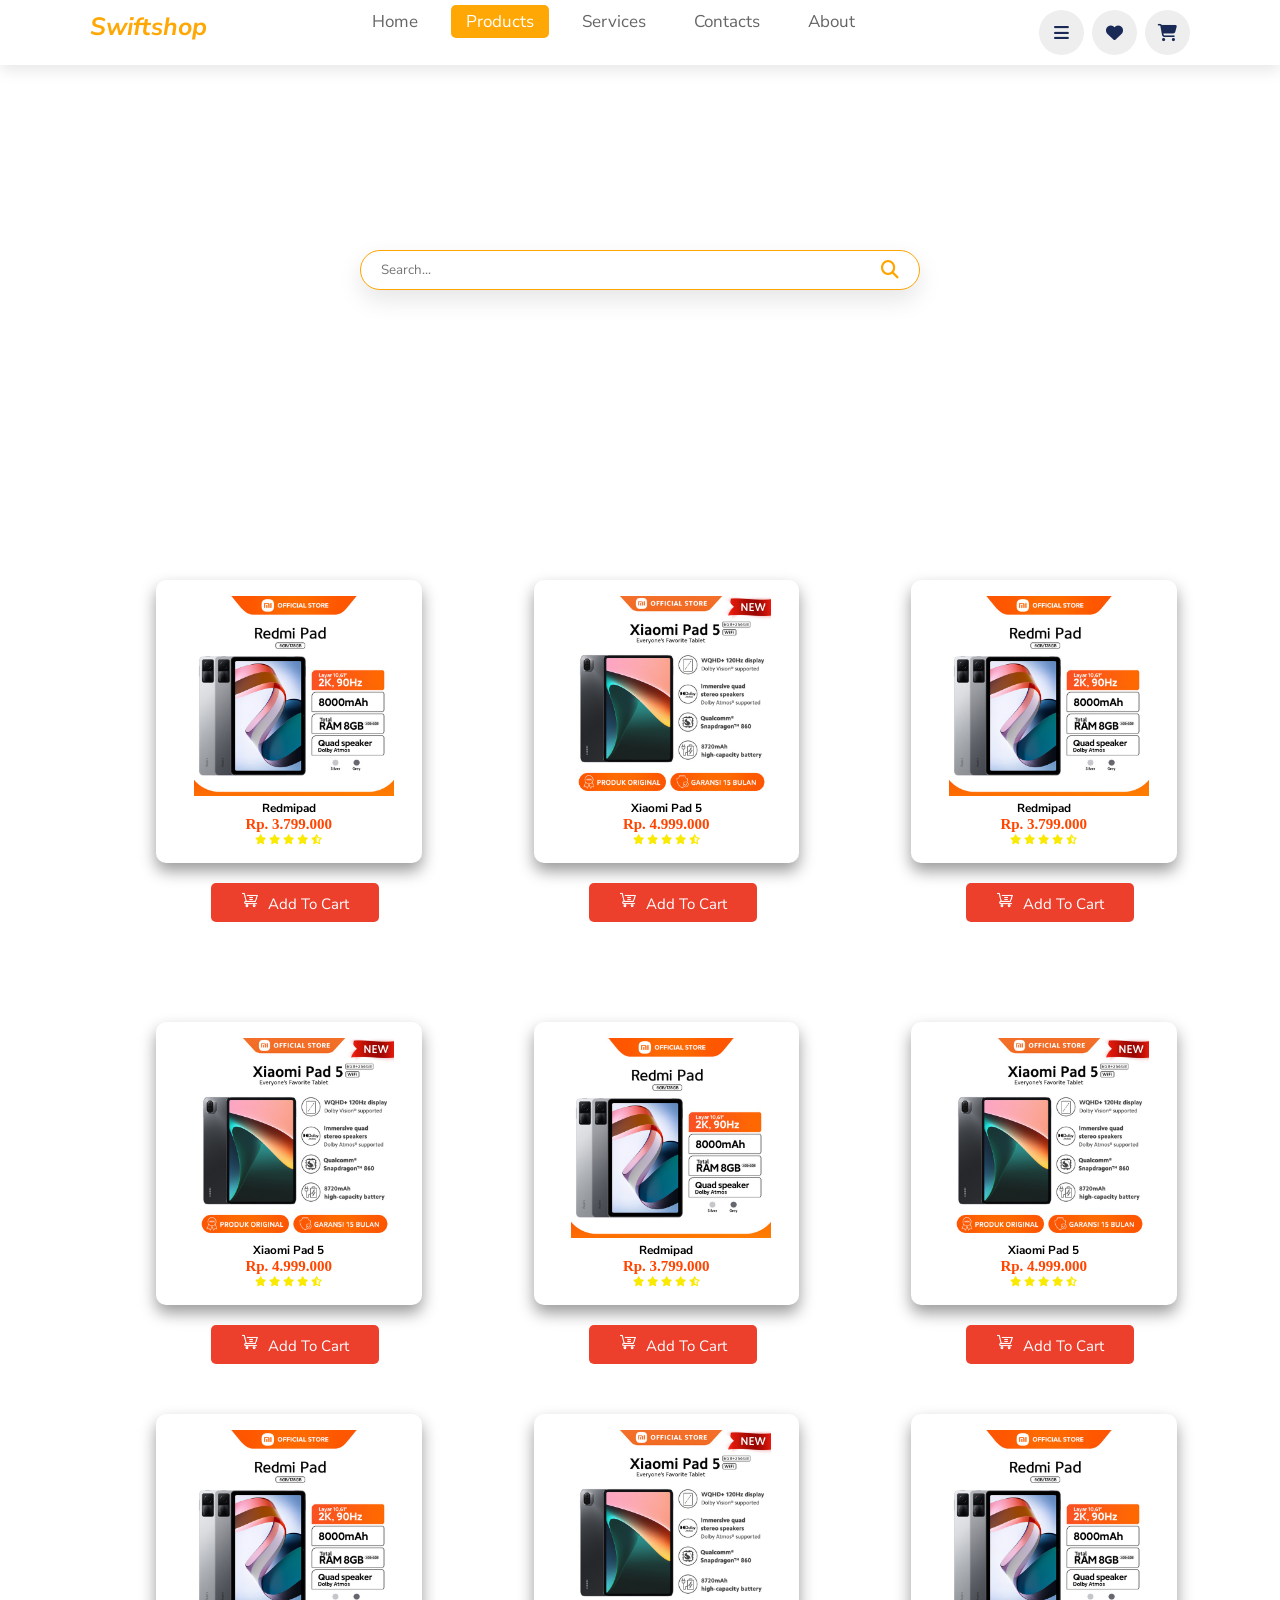
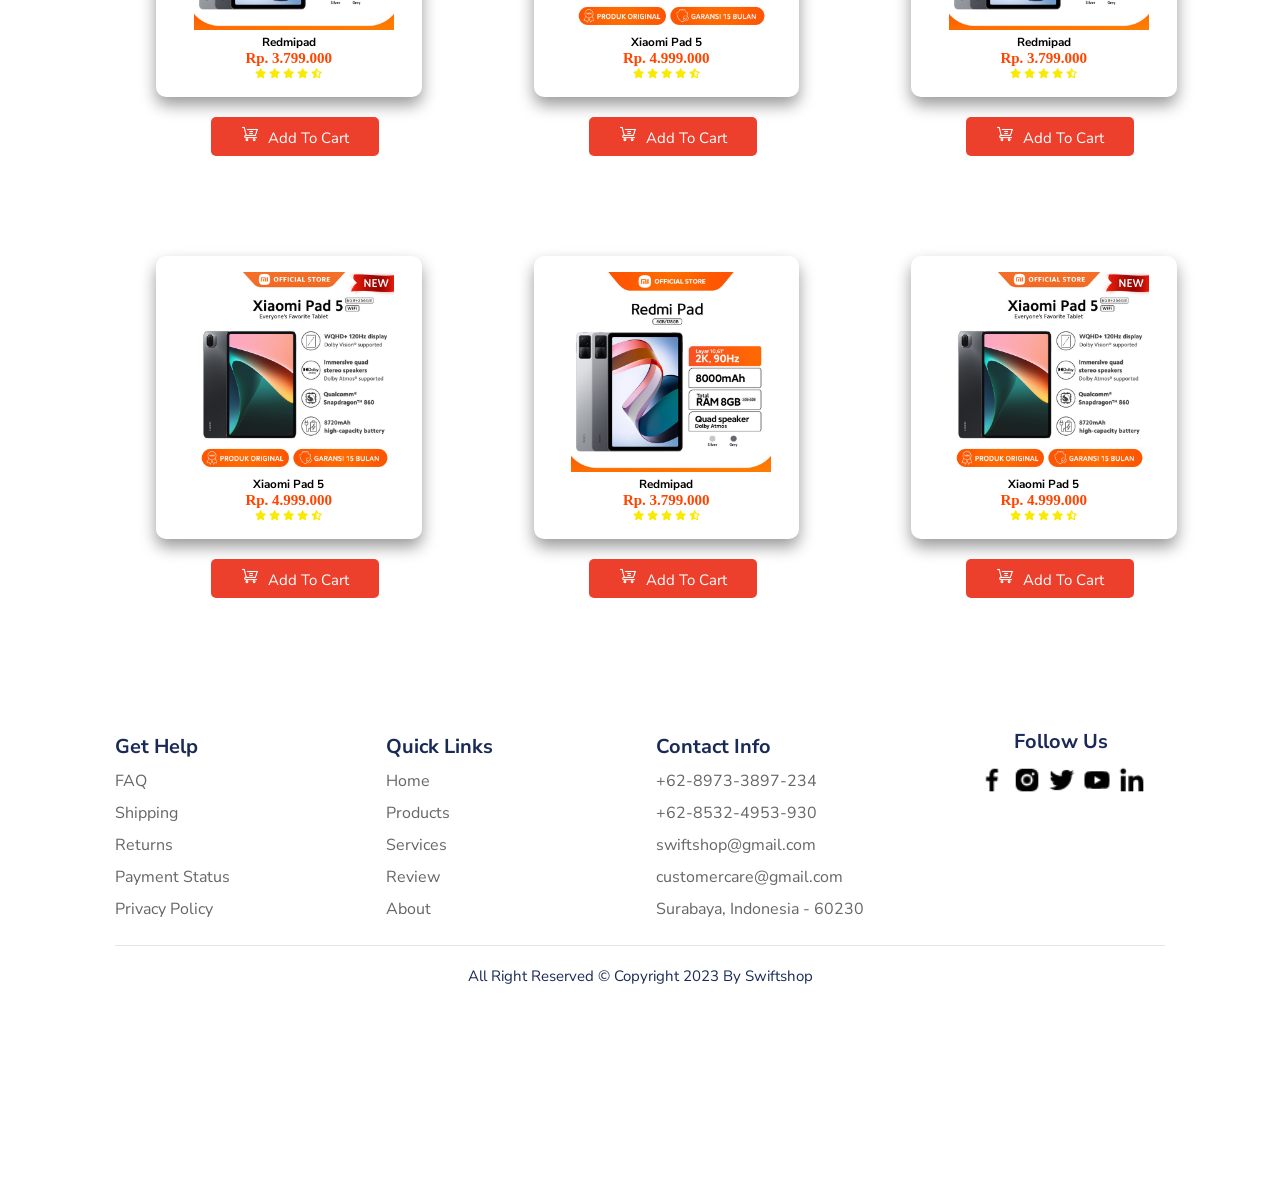
<file: redmipad.html>
<!DOCTYPE html>
<html lang="en">
<head>
    <meta charset="UTF-8">
    <meta name="viewport" content="width=device-width, initial-scale=1.0">
    <link rel="stylesheet" href="https://cdnjs.cloudflare.com/ajax/libs/font-awesome/6.4.2/css/all.min.css">
    <link rel="stylesheet" href="https://unpkg.com/boxicons@latest/css/boxicons.min.css">
    <link rel="stylesheet" href="style.css">
    <link rel="stylesheet" href="cards.css">
    <title>Smartwatch</title>
</head>
<body>
    <!-- Header content -->
    <header>
        <a href="" class="logo"><i class="fas-fa-untensils">swiftshop</i></a>

        <nav class="navbar">
            <a href="index.html">Home</a>
            <a class="active" href="">Products</a>
            <ul class="dropdown">
                <li><a href="smartphone.html">Smartphone</a></li>
                <li><a href="smartwatch.html">Smartwatch</a></li>
                <li><a href="redmipad.html">Redmipad</a></li>
                <li><a href="redmibook.html">Redmibook</a></li>
            </ul>
            <a href="service.html">Services</a>
            <a href="contact.html">Contacts</a>
            <a href="about.html">About</a>
        </nav>
        <div class="icons">
            <i class="fas fa-bars" id="menu-bars"></i>
            <a href="#" class="fas fa-heart"></a>
            <a href="checkout.html" class="fas fa-shopping-cart"></a>
        </div>
    </header>
<!-- ends header content -->

<!-- search bar -->
    <div class="search-box">
    <div class="content-box">
        <input type="text" placeholder="Search...">
        <a href="">
            <i class="fas fa-search"></i>
        </a>
    </div>
    </div>
<!-- ends search bar -->

<!-- Main produk -->
    <main>
        <div class="card-row spacercontent">
            <div class="card-column">
                <div class="card">
                    <img src="./assets/ipad1.jpg" alt="" class="img-responsive">
                    <h3>Redmipad</h3>
                    <span class="price">Rp. 3.799.000</span>
                <div class="stars">
                    <i class="fas fa-star"></i>
                    <i class="fas fa-star"></i>
                    <i class="fas fa-star"></i>
                    <i class="fas fa-star"></i>
                    <i class="fas fa-star-half-alt"></i>
                </div>
                </div>
                <button type="button" class="btn btn-primary spacercart"> <img src="./assets/shopping-cart.png" alt="" class="cart"> Add to Cart</button>

                
            </div>
            <div class="card-column">
                <div class="card">
                    <img src="./assets/ipad2.jpg" alt="" class="img-responsive">
                    <h3>Xiaomi Pad 5</h3>
                    <span class="price">Rp. 4.999.000</span>
                <div class="stars">
                    <i class="fas fa-star"></i>
                    <i class="fas fa-star"></i>
                    <i class="fas fa-star"></i>
                    <i class="fas fa-star"></i>
                    <i class="fas fa-star-half-alt"></i>
                </div>
                </div>
                <button type="button" class="btn btn-primary spacercart"> <img src="./assets/shopping-cart.png" alt="" class="cart"> Add to Cart</button>
                
            </div>
            <div class="card-column">
                <div class="card">
                    <img src="./assets/ipad1.jpg" alt="" class="img-responsive">
                    <h3>Redmipad</h3>
                    <span class="price">Rp. 3.799.000</span>
                <div class="stars">
                    <i class="fas fa-star"></i>
                    <i class="fas fa-star"></i>
                    <i class="fas fa-star"></i>
                    <i class="fas fa-star"></i>
                    <i class="fas fa-star-half-alt"></i>
                </div>
                </div>
                <button type="button" class="btn btn-primary spacercart"> <img src="./assets/shopping-cart.png" alt="" class="cart"> Add to Cart</button>
            </div>
           
        </div>
        <div class="card-row spacercontent">
            <div class="card-column">
                <div class="card">
                    <img src="./assets/ipad2.jpg" alt="" class="img-responsive">
                    <h3>Xiaomi Pad 5</h3>
                    <span class="price">Rp. 4.999.000</span>
                <div class="stars">
                    <i class="fas fa-star"></i>
                    <i class="fas fa-star"></i>
                    <i class="fas fa-star"></i>
                    <i class="fas fa-star"></i>
                    <i class="fas fa-star-half-alt"></i>
                </div>
                </div>
                <button type="button" class="btn btn-primary spacercart"> <img src="./assets/shopping-cart.png" alt="" class="cart"> Add to Cart</button>
                
            </div>
            <div class="card-column">
                <div class="card">
                    <img src="./assets/ipad1.jpg" alt="" class="img-responsive">
                    <h3>Redmipad</h3>
                    <span class="price">Rp. 3.799.000</span>
                <div class="stars">
                    <i class="fas fa-star"></i>
                    <i class="fas fa-star"></i>
                    <i class="fas fa-star"></i>
                    <i class="fas fa-star"></i>
                    <i class="fas fa-star-half-alt"></i>
                </div>
                </div>
                <button type="button" class="btn btn-primary spacercart"> <img src="./assets/shopping-cart.png" alt="" class="cart"> Add to Cart</button>
                
            </div>
            <div class="card-column">
                <div class="card">
                    <img src="./assets/ipad2.jpg" alt="" class="img-responsive">
                    <h3>Xiaomi Pad 5</h3>
                    <span class="price">Rp. 4.999.000</span>
                <div class="stars">
                    <i class="fas fa-star"></i>
                    <i class="fas fa-star"></i>
                    <i class="fas fa-star"></i>
                    <i class="fas fa-star"></i>
                    <i class="fas fa-star-half-alt"></i>
                </div>
                </div>
                <button type="button" class="btn btn-primary spacercart"> <img src="./assets/shopping-cart.png" alt="" class="cart"> Add to Cart</button>
                
            </div>

            <div class="card-column">
                <div class="card">
                    <img src="./assets/ipad1.jpg" alt="" class="img-responsive">
                    <h3>Redmipad</h3>
                    <span class="price">Rp. 3.799.000</span>
                <div class="stars">
                    <i class="fas fa-star"></i>
                    <i class="fas fa-star"></i>
                    <i class="fas fa-star"></i>
                    <i class="fas fa-star"></i>
                    <i class="fas fa-star-half-alt"></i>
                </div>
                </div>
                <button type="button" class="btn btn-primary spacercart"> <img src="./assets/shopping-cart.png" alt="" class="cart"> Add to Cart</button>

                
            </div>
            <div class="card-column">
                <div class="card">
                    <img src="./assets/ipad2.jpg" alt="" class="img-responsive">
                    <h3>Xiaomi Pad 5</h3>
                    <span class="price">Rp. 4.999.000</span>
                <div class="stars">
                    <i class="fas fa-star"></i>
                    <i class="fas fa-star"></i>
                    <i class="fas fa-star"></i>
                    <i class="fas fa-star"></i>
                    <i class="fas fa-star-half-alt"></i>
                </div>
                </div>
                <button type="button" class="btn btn-primary spacercart"> <img src="./assets/shopping-cart.png" alt="" class="cart"> Add to Cart</button>
                
            </div>
            <div class="card-column">
                <div class="card">
                    <img src="./assets/ipad1.jpg" alt="" class="img-responsive">
                    <h3>Redmipad</h3>
                    <span class="price">Rp. 3.799.000</span>
                <div class="stars">
                    <i class="fas fa-star"></i>
                    <i class="fas fa-star"></i>
                    <i class="fas fa-star"></i>
                    <i class="fas fa-star"></i>
                    <i class="fas fa-star-half-alt"></i>
                </div>
                </div>
                <button type="button" class="btn btn-primary spacercart"> <img src="./assets/shopping-cart.png" alt="" class="cart"> Add to Cart</button>
            </div>
           
        </div>
        <div class="card-row spacercontent">
            <div class="card-column">
                <div class="card">
                    <img src="./assets/ipad2.jpg" alt="" class="img-responsive">
                    <h3>Xiaomi Pad 5</h3>
                    <span class="price">Rp. 4.999.000</span>
                <div class="stars">
                    <i class="fas fa-star"></i>
                    <i class="fas fa-star"></i>
                    <i class="fas fa-star"></i>
                    <i class="fas fa-star"></i>
                    <i class="fas fa-star-half-alt"></i>
                </div>
                </div>
                <button type="button" class="btn btn-primary spacercart"> <img src="./assets/shopping-cart.png" alt="" class="cart"> Add to Cart</button>
                
            </div>
            <div class="card-column">
                <div class="card">
                    <img src="./assets/ipad1.jpg" alt="" class="img-responsive">
                    <h3>Redmipad</h3>
                    <span class="price">Rp. 3.799.000</span>
                <div class="stars">
                    <i class="fas fa-star"></i>
                    <i class="fas fa-star"></i>
                    <i class="fas fa-star"></i>
                    <i class="fas fa-star"></i>
                    <i class="fas fa-star-half-alt"></i>
                </div>
                </div>
                <button type="button" class="btn btn-primary spacercart"> <img src="./assets/shopping-cart.png" alt="" class="cart"> Add to Cart</button>
                
            </div>
            <div class="card-column">
                <div class="card">
                    <img src="./assets/ipad2.jpg" alt="" class="img-responsive">
                    <h3>Xiaomi Pad 5</h3>
                    <span class="price">Rp. 4.999.000</span>
                <div class="stars">
                    <i class="fas fa-star"></i>
                    <i class="fas fa-star"></i>
                    <i class="fas fa-star"></i>
                    <i class="fas fa-star"></i>
                    <i class="fas fa-star-half-alt"></i>
                </div>
                </div>
                <button type="button" class="btn btn-primary spacercart"> <img src="./assets/shopping-cart.png" alt="" class="cart"> Add to Cart</button>
                
            </div>
        </div>
    </main>
<!-- ends main produk -->

<!-- Footer content -->
    <section class="footer">

        <div class="footer-container">

            <div class="box">
                <h3>get help</h3>
                <a href="">FAQ</a>
                <a href="">Shipping</a>
                <a href="">Returns</a>
                <a href="">Payment Status</a>
                <a href="">Privacy Policy</a>
            </div>

            <div class="box">
                <h3>quick links</h3>
                <a href="index.html">home</a>
                <a href="smartphone.html">products</a>
                <a href="">services</a>
                <a href="">review</a>
                <a href="">about</a>
            </div>

            <div class="box" id="contact">
                <h3>contact info</h3>
                <a href="">+62-8973-3897-234</a>
                <a href="">+62-8532-4953-930</a>
                <a href="" class="lower">swiftshop@gmail.com</a>
                <a href="" class="lower">customercare@gmail.com</a>
                <a href="">Surabaya, Indonesia - 60230</a>
            </div>


            <div class="social-media" id="follow">
                <h3>follow us</h3>
                <a href="https://web.facebook.com/" target="_blank"><img src="./assets/facebook-logo.png" alt=""></a>
                <a href="https://www.instagram.com/" target="_blank"><img src="./assets/instagram-alt-logo.png" alt=""></a>
                <a href="https://twitter.com/" target="_blank"><img src="./assets/twitter-logo.png" alt=""></a>
                <a href="https://www.youtube.com/" target="_blank"><img src="./assets/youtube-logo.png" alt=""></a>
                <a href="https://www.linkedin.com/" target="_blank"><img src="./assets/linkedin-logo.png" alt=""></a>
            </div>
        </div>
        <div class="copyright">All Right Reserved &copy; copyright 2023 by <span>swiftshop</span></div>
    </section>
<!-- ends footer contents -->
</body>
</html>
</file>
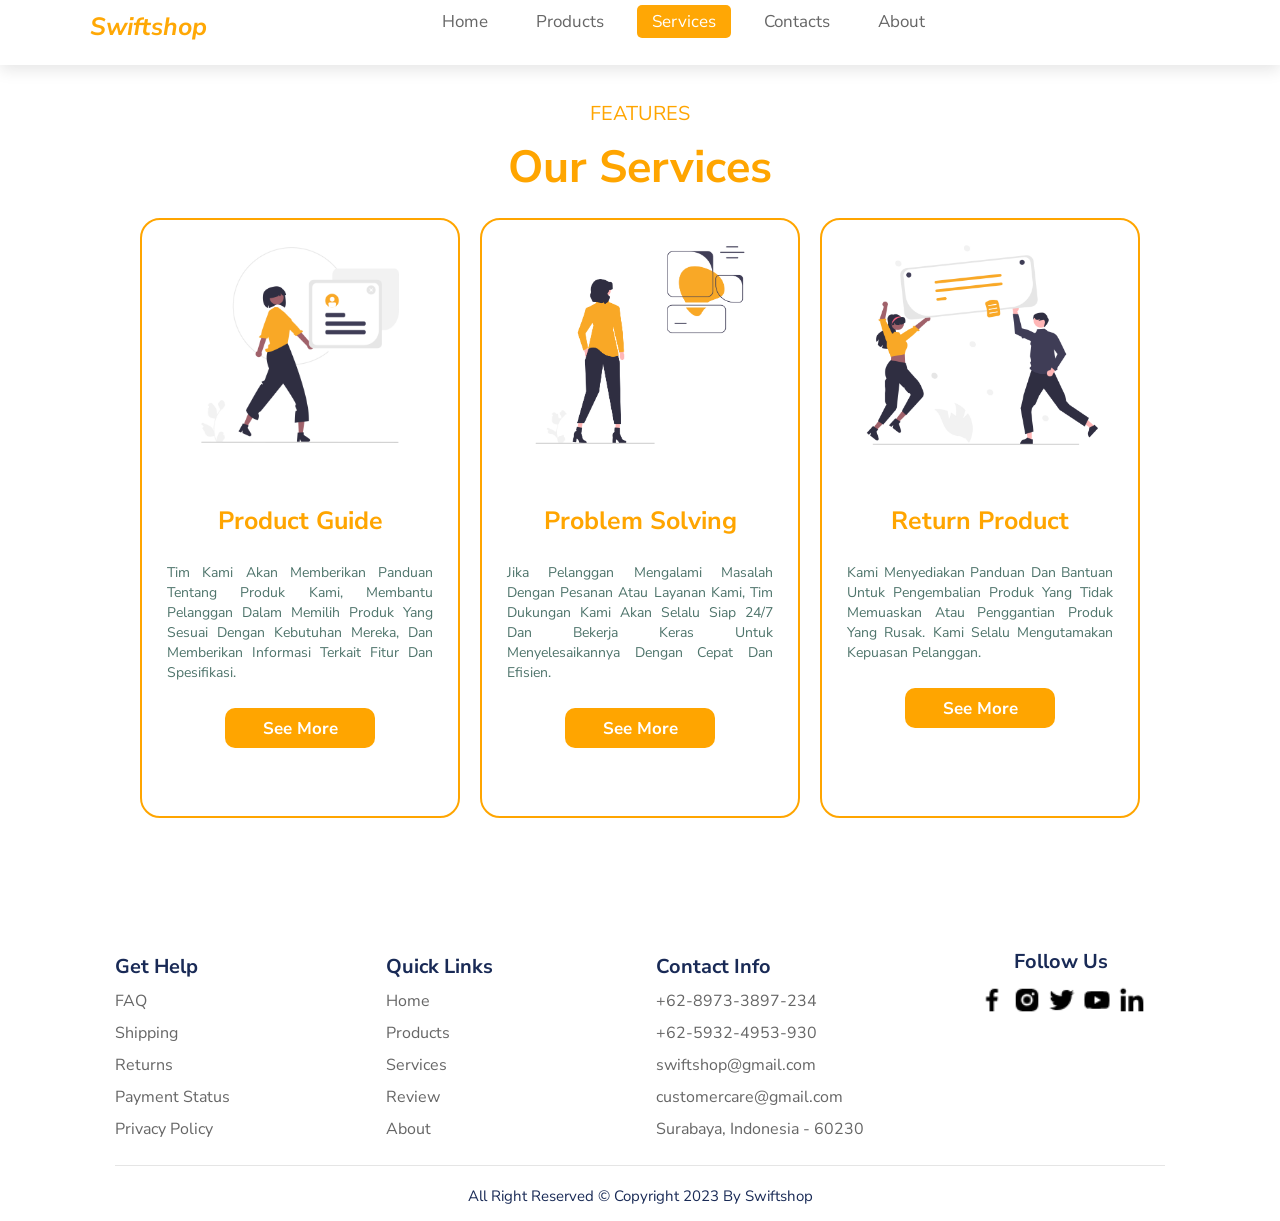
<file: service.html>
<!DOCTYPE html>
<html lang="en">
<head>
    <meta charset="UTF-8">
    <meta name="viewport" content="width=device-width, initial-scale=1.0">
    <link rel="stylesheet" href="service.css">
    <link rel="stylesheet" href="style.css">
    <title>Services</title>
</head>
<body>

     <!-- header section starts -->
     <header>
        <!-- <img src="./assets/logo shop.png" id="logo" alt=""> -->
        <a href="" class="logo"><i class="fas-fa-untensils">swiftshop</i></a>

        <nav class="navbar">
            <a href="index.html">Home</a>
            <a class="navbar-dropdown" href="">Products</a>
            <ul class="dropdown">
                <li><a href="smartphone.html">Smartphone</a></li>
                <li><a href="smartwatch.html">Smartwatch</a></li>
                <li><a href="redmipad.html">Redmipad</a></li>
                <li><a href="redmibook.html">Redmibook</a></li>
            </ul>
            <a class="active" href="service.html">Services</a>
            <a href="contact.html">Contacts</a>
            <a href="about.html">About</a>
        </nav>
        <div class="icons">
            <i class="fas fa-bars" id="menu-bars"></i>
            <a href="#" class="fas fa-heart"></a>
            <a href="checkout.html" class="fas fa-shopping-cart"></a>
        </div>
    </header>
    <!-- header section ends -->

<div class="tagline">
    <h2>FEATURES</h2>
    <h1>Our Services</h1>
</div>

    <div class="row-service">
        <div class="box-service">
            <img src="./assets/undraw1.png" alt="">
            <h3>Product Guide</h3>
            <p>Tim kami akan memberikan panduan tentang produk kami, membantu pelanggan dalam memilih produk yang sesuai dengan kebutuhan mereka, dan memberikan informasi terkait fitur dan spesifikasi.</p>
            <button class="btn-service">See more</button>
        </div>

        <div class="box-service">
            <img src="./assets/Design_inspiration.png" alt="">
            <h3>Problem Solving</h3>
            <p>Jika pelanggan mengalami masalah dengan pesanan atau layanan kami, tim dukungan kami akan selalu siap 24/7 dan bekerja keras untuk menyelesaikannya dengan cepat dan efisien.</p>
            <button class="btn-service">See more</button>
        </div>

        <div class="box-service">
            <img src="./assets/Happy_announcement.png" alt="">
            <h3>Return Product</h3>
            <p>Kami menyediakan panduan dan bantuan untuk pengembalian produk yang tidak memuaskan atau penggantian produk yang rusak. Kami selalu mengutamakan kepuasan pelanggan.</p>
            <button class="btn-service">See more</button>
        </div>
    </div>

      <!-- section footer start -->
      <section class="footer">

        <div class="footer-container">

            <div class="box">
                <h3>get help</h3>
                <a href="">FAQ</a>
                <a href="">Shipping</a>
                <a href="">Returns</a>
                <a href="">Payment Status</a>
                <a href="">Privacy Policy</a>
            </div>

            <div class="box">
                <h3>quick links</h3>
                <a href="home.html">home</a>
                <a href="">products</a>
                <a href="">services</a>
                <a href="">review</a>
                <a href="about.html">about</a>
            </div>

            <div class="box" id="contact">
                <h3>contact info</h3>
                <a href="">+62-8973-3897-234</a>
                <a href="">+62-5932-4953-930</a>
                <a href="" class="lower">swiftshop@gmail.com</a>
                <a href="" class="lower">customercare@gmail.com</a>
                <a href="">Surabaya, Indonesia - 60230</a>
            </div>


            <div class="social-media" id="follow">
                <h3>follow us</h3>
                <a href="https://web.facebook.com/" target="_blank"><img src="./assets/facebook-logo.png" alt=""></a>
                <a href="https://www.instagram.com/" target="_blank"><img src="./assets/instagram-alt-logo.png" alt=""></a>
                <a href="https://twitter.com/" target="_blank"><img src="./assets/twitter-logo.png" alt=""></a>
                <a href="https://www.youtube.com/" target="_blank"><img src="./assets/youtube-logo.png" alt=""></a>
                <a href="https://www.linkedin.com/" target="_blank"><img src="./assets/linkedin-logo.png" alt=""></a>
            </div>
        </div>
        <div class="copyright">All Right Reserved &copy; copyright 2023 by <span>swiftshop</span></div>
    </section>
    <!-- section footer end -->
</body>
</html>
</file>
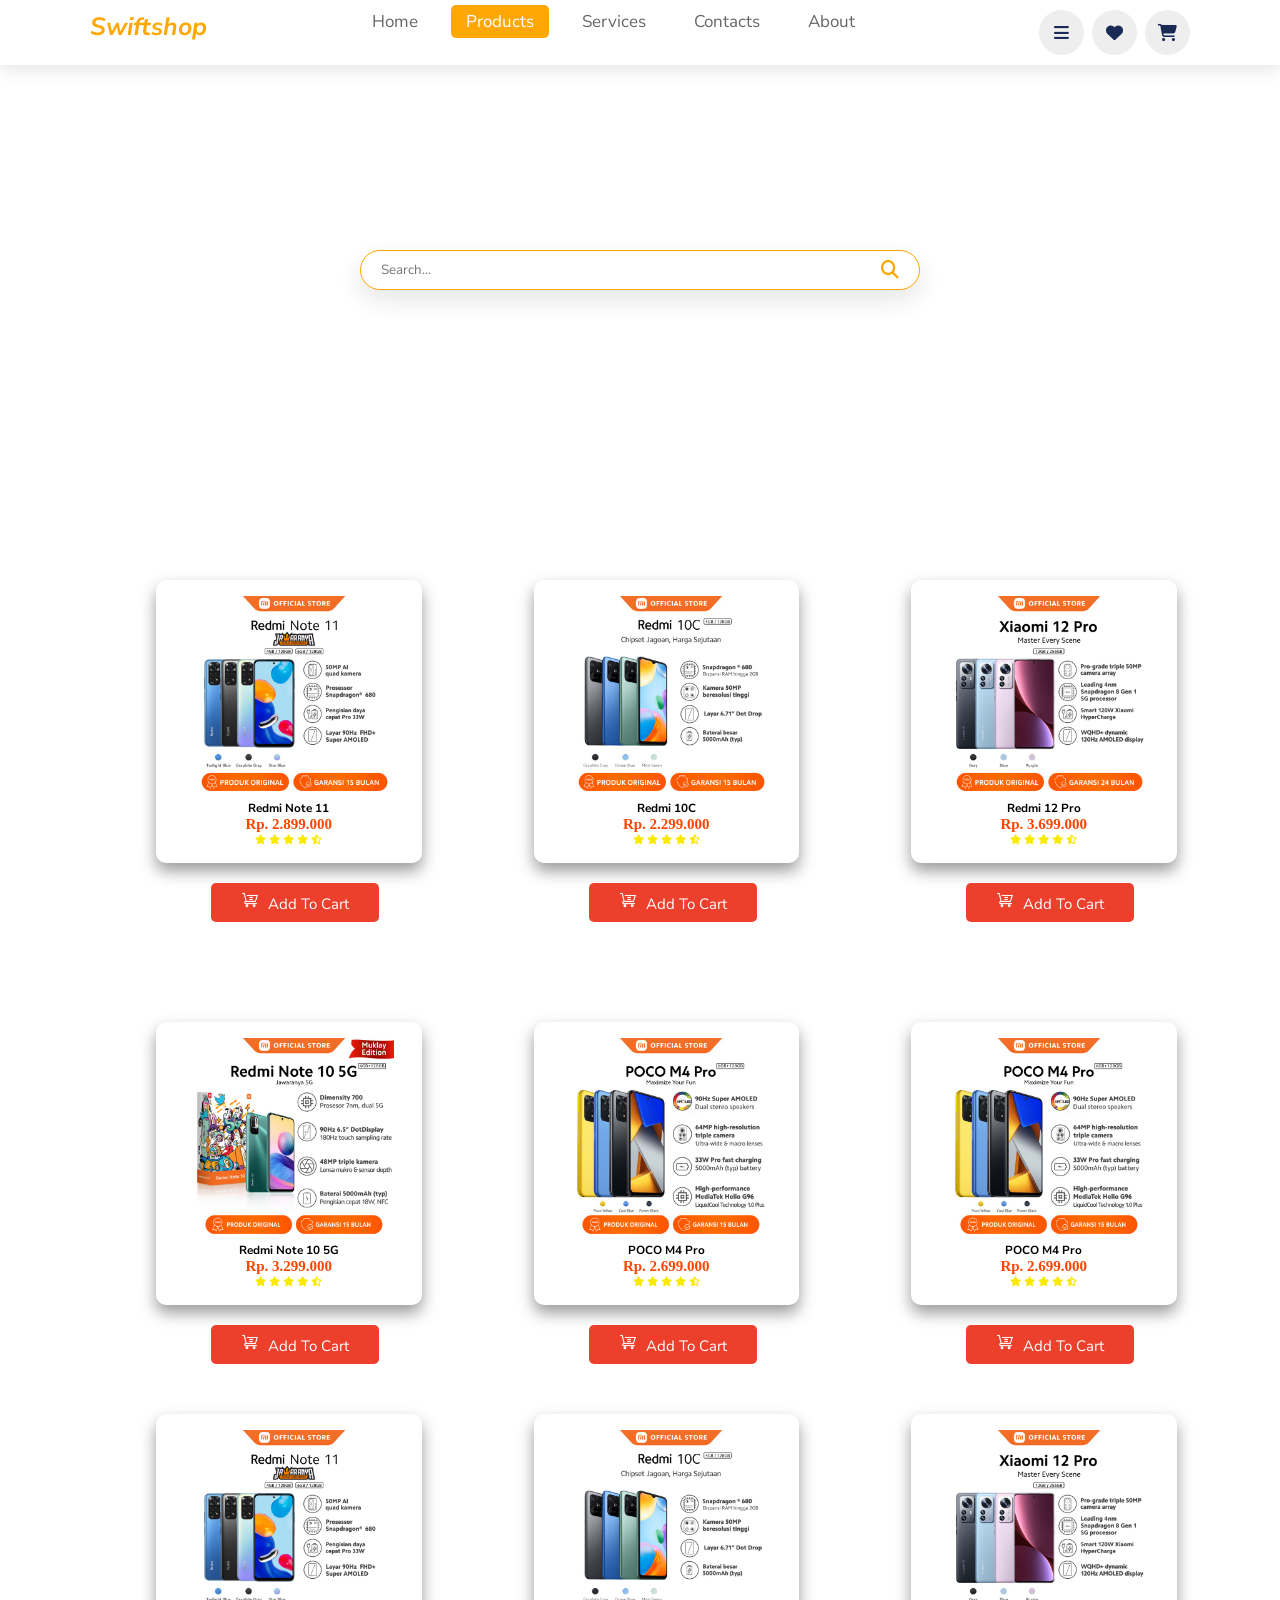
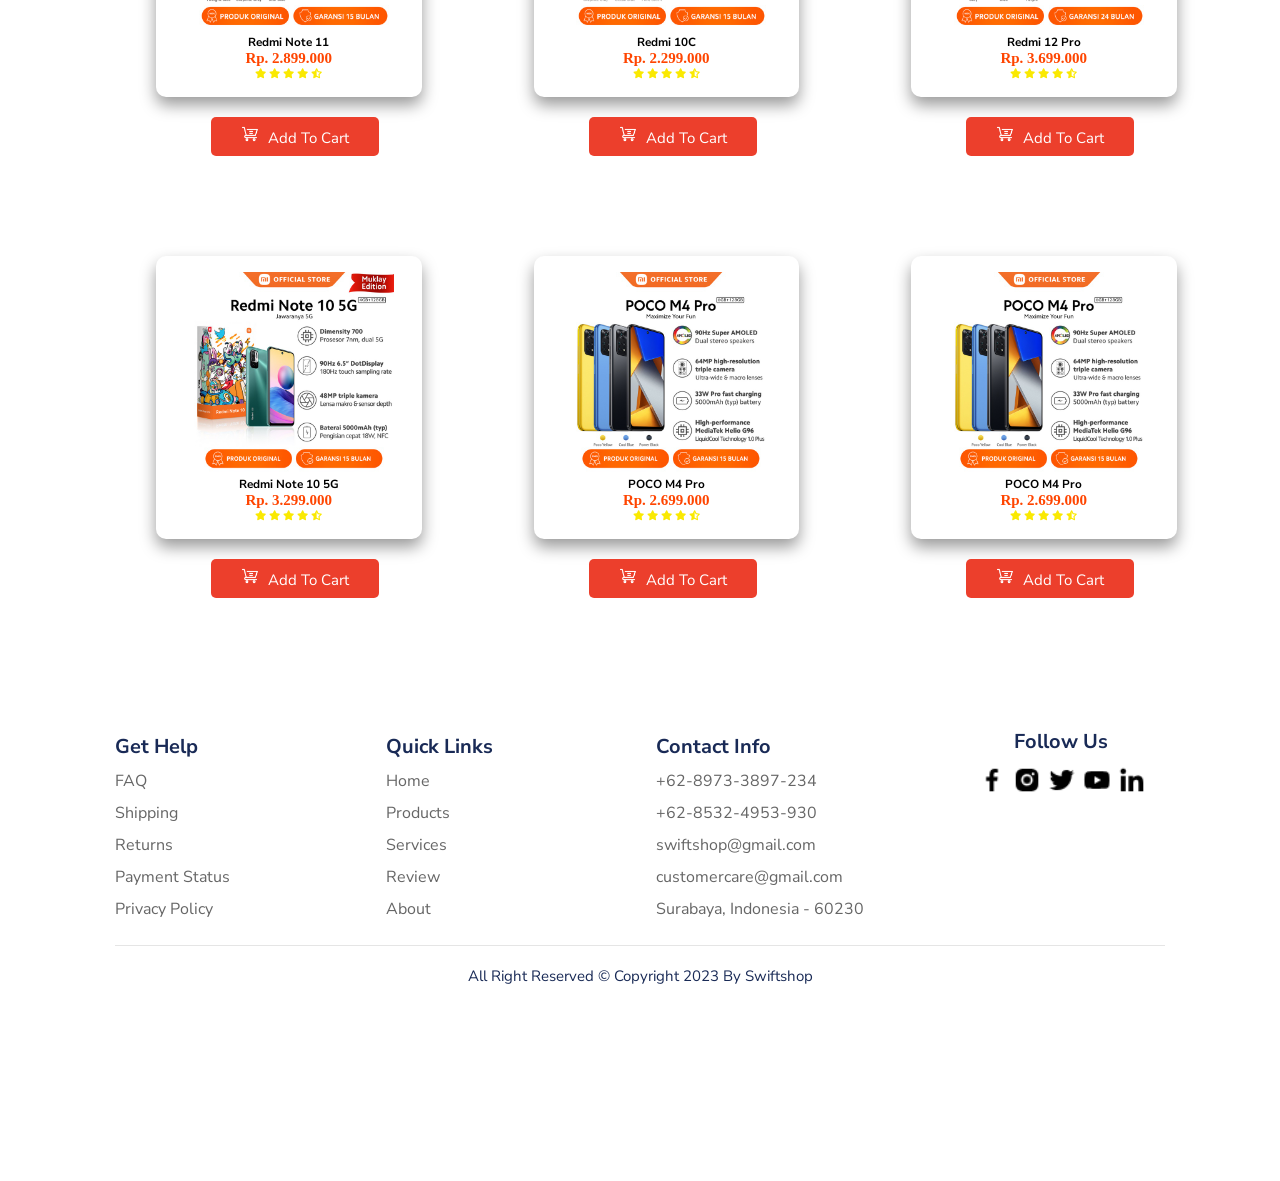
<file: smartphone.html>
<!DOCTYPE html>
<html lang="en">
<head>
    <meta charset="UTF-8">
    <meta name="viewport" content="width=device-width, initial-scale=1.0">
    <link rel="stylesheet" href="https://cdnjs.cloudflare.com/ajax/libs/font-awesome/6.4.2/css/all.min.css">
    <link rel="stylesheet" href="https://unpkg.com/boxicons@latest/css/boxicons.min.css">
    <link rel="stylesheet" href="style.css">
    <link rel="stylesheet" href="cards.css">
    <title>Smartphone</title>
</head>
<body>
    <!-- Header content -->
    <header>
        <a href="" class="logo"><i class="fas-fa-untensils">swiftshop</i></a>

        <nav class="navbar">
            <a href="index.html">Home</a>
            <a class="active" href="">Products</a>
            <ul class="dropdown">
                <li><a href="smartphone.html">Smartphone</a></li>
                <li><a href="smartwatch.html">Smartwatch</a></li>
                <li><a href="redmipad.html">Redmipad</a></li>
                <li><a href="redmibook.html">Redmibook</a></li>
            </ul>
            <a href="service.html">Services</a>
            <a href="contact.html">Contacts</a>
            <a href="about.html">About</a>
        </nav>
        <div class="icons">
            <i class="fas fa-bars" id="menu-bars"></i>
            <a href="#" class="fas fa-heart"></a>
            <a href="checkout.html" class="fas fa-shopping-cart"></a>
        </div>
    </header>
<!-- ends header content -->

<!-- search bar -->
    <div class="search-box">
    <div class="content-box">
        <input type="text" placeholder="Search...">
        <a href="">
            <i class="fas fa-search"></i>
        </a>
    </div>
    </div>
<!-- ends search bar -->

<!-- Main produk -->
    <main>
        <div class="card-row spacercontent">
            <div class="card-column">
                <div class="card">
                    <img src="./assets/produk2.jpg" alt="" class="img-responsive">
    
                    <h3>Redmi Note 11</h3>
                    <span class="price">Rp. 2.899.000</span>
                <div class="stars">
                    <i class="fas fa-star"></i>
                    <i class="fas fa-star"></i>
                    <i class="fas fa-star"></i>
                    <i class="fas fa-star"></i>
                    <i class="fas fa-star-half-alt"></i>
                </div>
                </div>
                <button type="button" class="btn btn-primary spacercart"> <img src="./assets/shopping-cart.png" alt="" class="cart"> Add to Cart</button>

                
            </div>
            <div class="card-column">
                <div class="card">
                    <img src="./assets/produk3.jpg" alt="" class="img-responsive">
                    <h3>Redmi 10C</h3>
                    <span class="price">Rp. 2.299.000</span>
                <div class="stars">
                    <i class="fas fa-star"></i>
                    <i class="fas fa-star"></i>
                    <i class="fas fa-star"></i>
                    <i class="fas fa-star"></i>
                    <i class="fas fa-star-half-alt"></i>
                </div>
                </div>
                <button type="button" class="btn btn-primary spacercart"> <img src="./assets/shopping-cart.png" alt="" class="cart"> Add to Cart</button>
                
            </div>
            <div class="card-column">
                <div class="card">
                    <img src="./assets/produk5.jpg" alt="" class="img-responsive">
                    <h3>Redmi 12 Pro</h3>
                    <span class="price">Rp. 3.699.000</span>
                <div class="stars">
                    <i class="fas fa-star"></i>
                    <i class="fas fa-star"></i>
                    <i class="fas fa-star"></i>
                    <i class="fas fa-star"></i>
                    <i class="fas fa-star-half-alt"></i>
                </div>
                </div>
                <button type="button" class="btn btn-primary spacercart"> <img src="./assets/shopping-cart.png" alt="" class="cart"> Add to Cart</button>
            </div>
           
        </div>
        <div class="card-row spacercontent">
            <div class="card-column">
                <div class="card">
                    <img src="./assets/produk7.jpg" alt="" class="img-responsive">
                    <h3>Redmi Note 10 5G</h3>
                    <span class="price">Rp. 3.299.000</span>
                <div class="stars">
                    <i class="fas fa-star"></i>
                    <i class="fas fa-star"></i>
                    <i class="fas fa-star"></i>
                    <i class="fas fa-star"></i>
                    <i class="fas fa-star-half-alt"></i>
                </div>
                </div>
                <button type="button" class="btn btn-primary spacercart"> <img src="./assets/shopping-cart.png" alt="" class="cart"> Add to Cart</button>
                
            </div>
            <div class="card-column">
                <div class="card">
                    <img src="./assets/produk8.jpg" alt="" class="img-responsive">
                    <h3>POCO M4 Pro</h3>
                    <span class="price">Rp. 2.699.000</span>
                <div class="stars">
                    <i class="fas fa-star"></i>
                    <i class="fas fa-star"></i>
                    <i class="fas fa-star"></i>
                    <i class="fas fa-star"></i>
                    <i class="fas fa-star-half-alt"></i>
                </div>
                </div>
                <button type="button" class="btn btn-primary spacercart"> <img src="./assets/shopping-cart.png" alt="" class="cart"> Add to Cart</button>
                
            </div>
            <div class="card-column">
                <div class="card">
                    <img src="./assets/produk8.jpg" alt="" class="img-responsive">
                    <h3>POCO M4 Pro</h3>
                    <span class="price">Rp. 2.699.000</span>
                <div class="stars">
                    <i class="fas fa-star"></i>
                    <i class="fas fa-star"></i>
                    <i class="fas fa-star"></i>
                    <i class="fas fa-star"></i>
                    <i class="fas fa-star-half-alt"></i>
                </div>
                </div>
                <button type="button" class="btn btn-primary spacercart"> <img src="./assets/shopping-cart.png" alt="" class="cart"> Add to Cart</button>
                
            </div>

            <div class="card-column">
                <div class="card">
                    <img src="./assets/produk2.jpg" alt="" class="img-responsive">
    
                    <h3>Redmi Note 11</h3>
                    <span class="price">Rp. 2.899.000</span>
                <div class="stars">
                    <i class="fas fa-star"></i>
                    <i class="fas fa-star"></i>
                    <i class="fas fa-star"></i>
                    <i class="fas fa-star"></i>
                    <i class="fas fa-star-half-alt"></i>
                </div>
                </div>
                <button type="button" class="btn btn-primary spacercart"> <img src="./assets/shopping-cart.png" alt="" class="cart"> Add to Cart</button>

                
            </div>
            <div class="card-column">
                <div class="card">
                    <img src="./assets/produk3.jpg" alt="" class="img-responsive">
                    <h3>Redmi 10C</h3>
                    <span class="price">Rp. 2.299.000</span>
                <div class="stars">
                    <i class="fas fa-star"></i>
                    <i class="fas fa-star"></i>
                    <i class="fas fa-star"></i>
                    <i class="fas fa-star"></i>
                    <i class="fas fa-star-half-alt"></i>
                </div>
                </div>
                <button type="button" class="btn btn-primary spacercart"> <img src="./assets/shopping-cart.png" alt="" class="cart"> Add to Cart</button>
                
            </div>
            <div class="card-column">
                <div class="card">
                    <img src="./assets/produk5.jpg" alt="" class="img-responsive">
                    <h3>Redmi 12 Pro</h3>
                    <span class="price">Rp. 3.699.000</span>
                <div class="stars">
                    <i class="fas fa-star"></i>
                    <i class="fas fa-star"></i>
                    <i class="fas fa-star"></i>
                    <i class="fas fa-star"></i>
                    <i class="fas fa-star-half-alt"></i>
                </div>
                </div>
                <button type="button" class="btn btn-primary spacercart"> <img src="./assets/shopping-cart.png" alt="" class="cart"> Add to Cart</button>
            </div>
           
        </div>
        <div class="card-row spacercontent">
            <div class="card-column">
                <div class="card">
                    <img src="./assets/produk7.jpg" alt="" class="img-responsive">
                    <h3>Redmi Note 10 5G</h3>
                    <span class="price">Rp. 3.299.000</span>
                <div class="stars">
                    <i class="fas fa-star"></i>
                    <i class="fas fa-star"></i>
                    <i class="fas fa-star"></i>
                    <i class="fas fa-star"></i>
                    <i class="fas fa-star-half-alt"></i>
                </div>
                </div>
                <button type="button" class="btn btn-primary spacercart"> <img src="./assets/shopping-cart.png" alt="" class="cart"> Add to Cart</button>
                
            </div>
            <div class="card-column">
                <div class="card">
                    <img src="./assets/produk8.jpg" alt="" class="img-responsive">
                    <h3>POCO M4 Pro</h3>
                    <span class="price">Rp. 2.699.000</span>
                <div class="stars">
                    <i class="fas fa-star"></i>
                    <i class="fas fa-star"></i>
                    <i class="fas fa-star"></i>
                    <i class="fas fa-star"></i>
                    <i class="fas fa-star-half-alt"></i>
                </div>
                </div>
                <button type="button" class="btn btn-primary spacercart"> <img src="./assets/shopping-cart.png" alt="" class="cart"> Add to Cart</button>
                
            </div>
            <div class="card-column">
                <div class="card">
                    <img src="./assets/produk8.jpg" alt="" class="img-responsive">
                    <h3>POCO M4 Pro</h3>
                    <span class="price">Rp. 2.699.000</span>
                <div class="stars">
                    <i class="fas fa-star"></i>
                    <i class="fas fa-star"></i>
                    <i class="fas fa-star"></i>
                    <i class="fas fa-star"></i>
                    <i class="fas fa-star-half-alt"></i>
                </div>
                </div>
                <button type="button" class="btn btn-primary spacercart"> <img src="./assets/shopping-cart.png" alt="" class="cart"> Add to Cart</button>
                
            </div>
        </div>
    </main>
<!-- ends main produk -->

<!-- Footer content -->
    <section class="footer">

        <div class="footer-container">

            <div class="box">
                <h3>get help</h3>
                <a href="">FAQ</a>
                <a href="">Shipping</a>
                <a href="">Returns</a>
                <a href="">Payment Status</a>
                <a href="">Privacy Policy</a>
            </div>

            <div class="box">
                <h3>quick links</h3>
                <a href="index.html">home</a>
                <a href="smartphone.html">products</a>
                <a href="">services</a>
                <a href="">review</a>
                <a href="">about</a>
            </div>

            <div class="box" id="contact">
                <h3>contact info</h3>
                <a href="">+62-8973-3897-234</a>
                <a href="">+62-8532-4953-930</a>
                <a href="" class="lower">swiftshop@gmail.com</a>
                <a href="" class="lower">customercare@gmail.com</a>
                <a href="">Surabaya, Indonesia - 60230</a>
            </div>


            <div class="social-media" id="follow">
                <h3>follow us</h3>
                <a href="https://web.facebook.com/" target="_blank"><img src="./assets/facebook-logo.png" alt=""></a>
                <a href="https://www.instagram.com/" target="_blank"><img src="./assets/instagram-alt-logo.png" alt=""></a>
                <a href="https://twitter.com/" target="_blank"><img src="./assets/twitter-logo.png" alt=""></a>
                <a href="https://www.youtube.com/" target="_blank"><img src="./assets/youtube-logo.png" alt=""></a>
                <a href="https://www.linkedin.com/" target="_blank"><img src="./assets/linkedin-logo.png" alt=""></a>
            </div>
        </div>
        <div class="copyright">All Right Reserved &copy; copyright 2023 by <span>swiftshop</span></div>
    </section>
<!-- ends footer contents -->
</body>
</html>
</file>
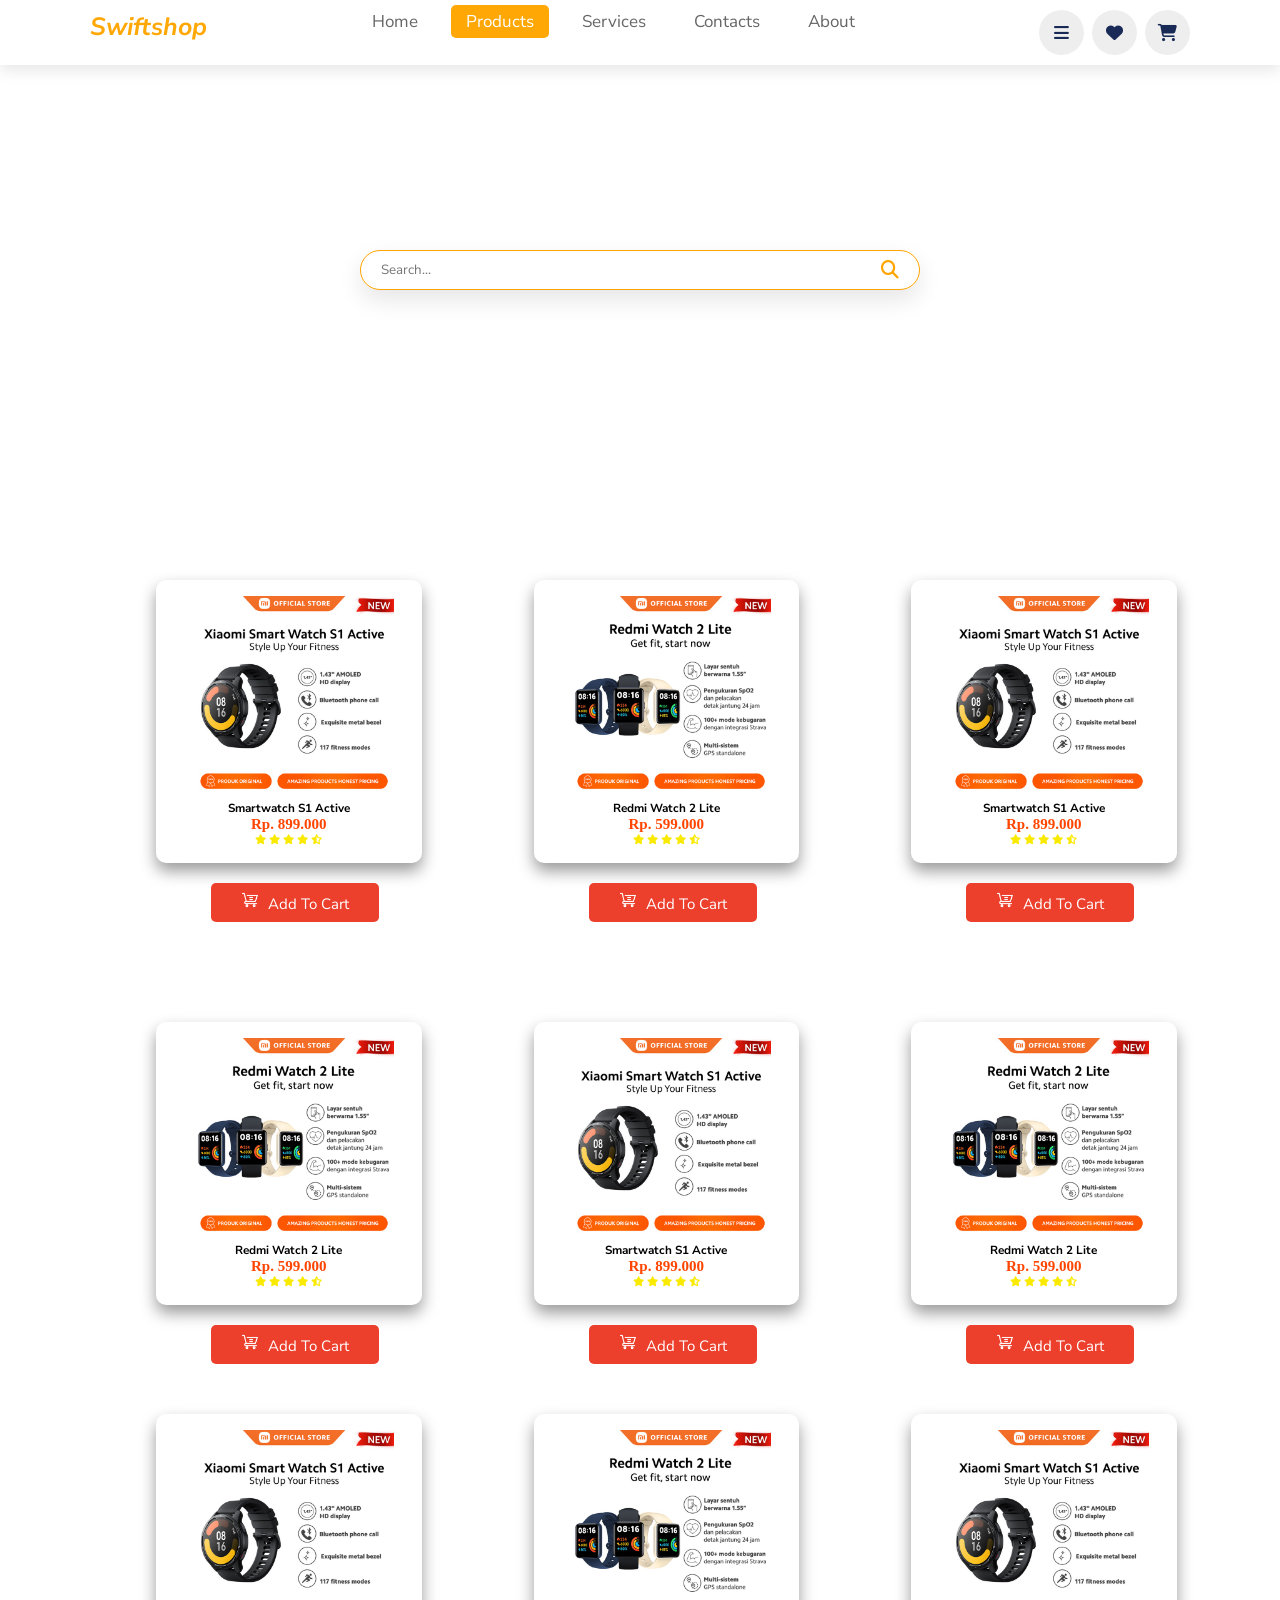
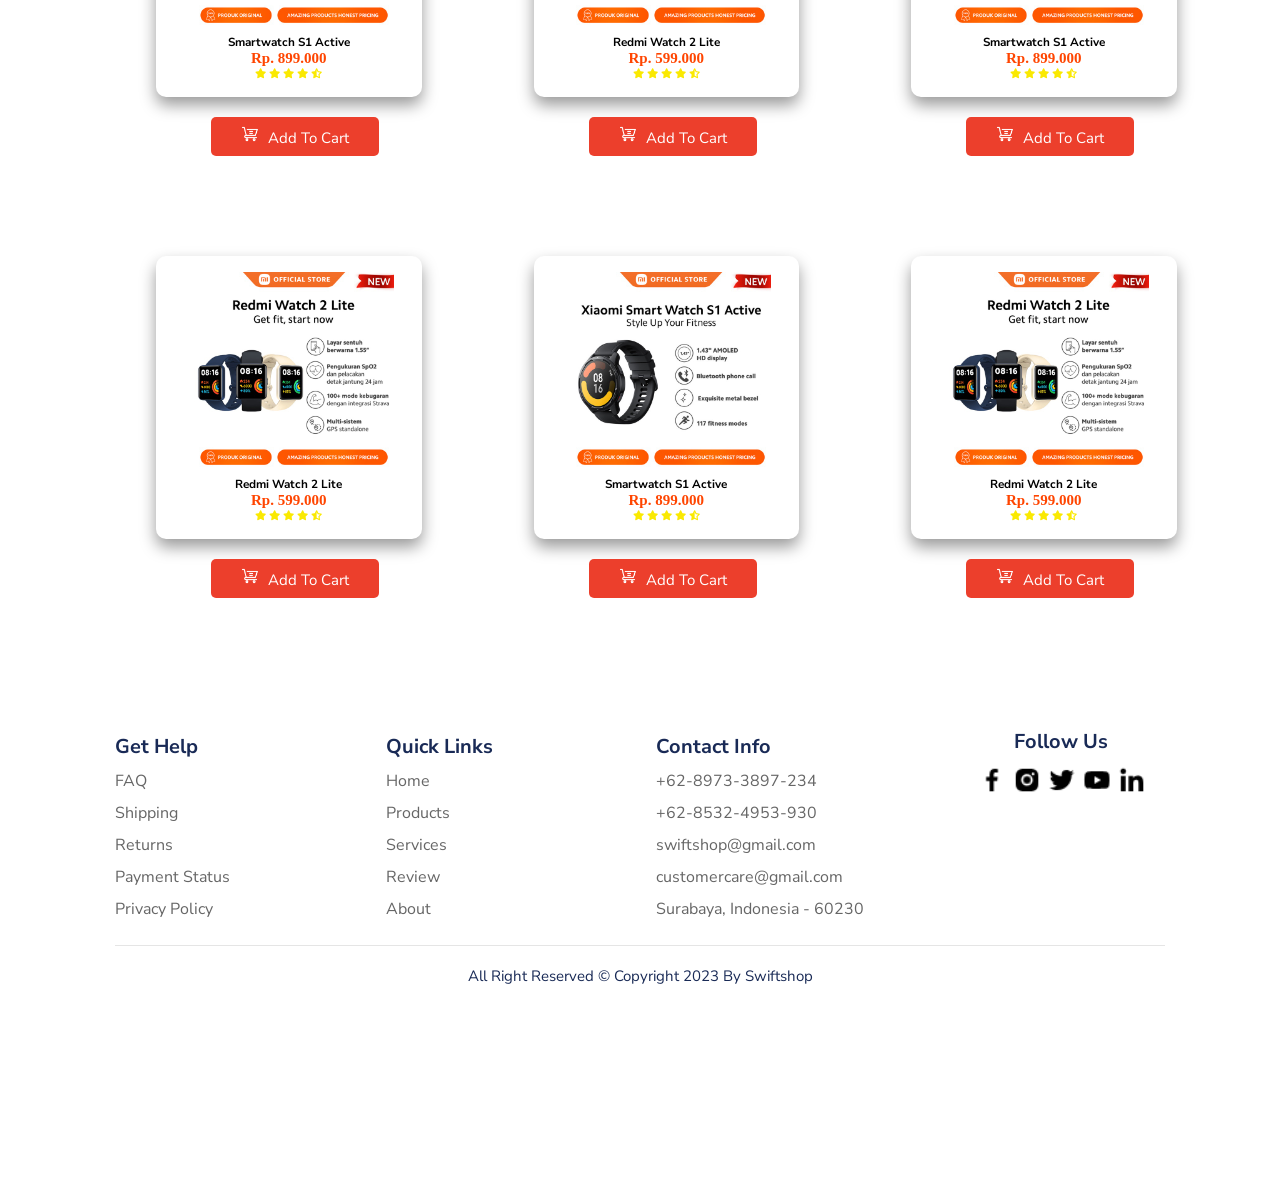
<file: smartwatch.html>
<!DOCTYPE html>
<html lang="en">
<head>
    <meta charset="UTF-8">
    <meta name="viewport" content="width=device-width, initial-scale=1.0">
    <link rel="stylesheet" href="https://cdnjs.cloudflare.com/ajax/libs/font-awesome/6.4.2/css/all.min.css">
    <link rel="stylesheet" href="https://unpkg.com/boxicons@latest/css/boxicons.min.css">
    <link rel="stylesheet" href="style.css">
    <link rel="stylesheet" href="cards.css">
    <title>Smartwatch</title>
</head>
<body>
    <!-- Header content -->
    <header>
        <a href="" class="logo"><i class="fas-fa-untensils">swiftshop</i></a>

        <nav class="navbar">
            <a href="index.html">Home</a>
            <a class="active" href="">Products</a>
            <ul class="dropdown">
                <li><a href="smartphone.html">Smartphone</a></li>
                <li><a href="smartwatch.html">Smartwatch</a></li>
                <li><a href="redmipad.html">Redmipad</a></li>
                <li><a href="redmibook.html">Redmibook</a></li>
            </ul>
            <a href="service.html">Services</a>
            <a href="contact.html">Contacts</a>
            <a href="about.html">About</a>
        </nav>
        <div class="icons">
            <i class="fas fa-bars" id="menu-bars"></i>
            <a href="#" class="fas fa-heart"></a>
            <a href="checkout.html" class="fas fa-shopping-cart"></a>
        </div>
    </header>
<!-- ends header content -->

<!-- search bar -->
    <div class="search-box">
    <div class="content-box">
        <input type="text" placeholder="Search...">
        <a href="">
            <i class="fas fa-search"></i>
        </a>
    </div>
    </div>
<!-- ends search bar -->

<!-- Main produk -->
    <main>
        <div class="card-row spacercontent">
            <div class="card-column">
                <div class="card">
                    <img src="./assets/smartwatch1.jpg" alt="" class="img-responsive">
                    <h3>Smartwatch S1 Active</h3>
                    <span class="price">Rp. 899.000</span>
                <div class="stars">
                    <i class="fas fa-star"></i>
                    <i class="fas fa-star"></i>
                    <i class="fas fa-star"></i>
                    <i class="fas fa-star"></i>
                    <i class="fas fa-star-half-alt"></i>
                </div>
                </div>
                <button type="button" class="btn btn-primary spacercart"> <img src="./assets/shopping-cart.png" alt="" class="cart"> Add to Cart</button>

                
            </div>
            <div class="card-column">
                <div class="card">
                    <img src="./assets/smartwatch2.jpg" alt="" class="img-responsive">
                    <h3>Redmi Watch 2 Lite</h3>
                    <span class="price">Rp. 599.000</span>
                <div class="stars">
                    <i class="fas fa-star"></i>
                    <i class="fas fa-star"></i>
                    <i class="fas fa-star"></i>
                    <i class="fas fa-star"></i>
                    <i class="fas fa-star-half-alt"></i>
                </div>
                </div>
                <button type="button" class="btn btn-primary spacercart"> <img src="./assets/shopping-cart.png" alt="" class="cart"> Add to Cart</button>
                
            </div>
            <div class="card-column">
                <div class="card">
                    <img src="./assets/smartwatch1.jpg" alt="" class="img-responsive">
                    <h3>Smartwatch S1 Active</h3>
                    <span class="price">Rp. 899.000</span>
                <div class="stars">
                    <i class="fas fa-star"></i>
                    <i class="fas fa-star"></i>
                    <i class="fas fa-star"></i>
                    <i class="fas fa-star"></i>
                    <i class="fas fa-star-half-alt"></i>
                </div>
                </div>
                <button type="button" class="btn btn-primary spacercart"> <img src="./assets/shopping-cart.png" alt="" class="cart"> Add to Cart</button>
            </div>
           
        </div>
        <div class="card-row spacercontent">
            <div class="card-column">
                <div class="card">
                    <img src="./assets/smartwatch2.jpg" alt="" class="img-responsive">
                    <h3>Redmi Watch 2 Lite</h3>
                    <span class="price">Rp. 599.000</span>
                <div class="stars">
                    <i class="fas fa-star"></i>
                    <i class="fas fa-star"></i>
                    <i class="fas fa-star"></i>
                    <i class="fas fa-star"></i>
                    <i class="fas fa-star-half-alt"></i>
                </div>
                </div>
                <button type="button" class="btn btn-primary spacercart"> <img src="./assets/shopping-cart.png" alt="" class="cart"> Add to Cart</button>
                
            </div>
            <div class="card-column">
                <div class="card">
                    <img src="./assets/smartwatch1.jpg" alt="" class="img-responsive">
                    <h3>Smartwatch S1 Active</h3>
                    <span class="price">Rp. 899.000</span>
                <div class="stars">
                    <i class="fas fa-star"></i>
                    <i class="fas fa-star"></i>
                    <i class="fas fa-star"></i>
                    <i class="fas fa-star"></i>
                    <i class="fas fa-star-half-alt"></i>
                </div>
                </div>
                <button type="button" class="btn btn-primary spacercart"> <img src="./assets/shopping-cart.png" alt="" class="cart"> Add to Cart</button>
                
            </div>
            <div class="card-column">
                <div class="card">
                    <img src="./assets/smartwatch2.jpg" alt="" class="img-responsive">
                    <h3>Redmi Watch 2 Lite</h3>
                    <span class="price">Rp. 599.000</span>
                <div class="stars">
                    <i class="fas fa-star"></i>
                    <i class="fas fa-star"></i>
                    <i class="fas fa-star"></i>
                    <i class="fas fa-star"></i>
                    <i class="fas fa-star-half-alt"></i>
                </div>
                </div>
                <button type="button" class="btn btn-primary spacercart"> <img src="./assets/shopping-cart.png" alt="" class="cart"> Add to Cart</button>
                
            </div>

            <div class="card-column">
                <div class="card">
                    <img src="./assets/smartwatch1.jpg" alt="" class="img-responsive">
                    <h3>Smartwatch S1 Active</h3>
                    <span class="price">Rp. 899.000</span>
                <div class="stars">
                    <i class="fas fa-star"></i>
                    <i class="fas fa-star"></i>
                    <i class="fas fa-star"></i>
                    <i class="fas fa-star"></i>
                    <i class="fas fa-star-half-alt"></i>
                </div>
                </div>
                <button type="button" class="btn btn-primary spacercart"> <img src="./assets/shopping-cart.png" alt="" class="cart"> Add to Cart</button>

                
            </div>
            <div class="card-column">
                <div class="card">
                    <img src="./assets/smartwatch2.jpg" alt="" class="img-responsive">
                    <h3>Redmi Watch 2 Lite</h3>
                    <span class="price">Rp. 599.000</span>
                <div class="stars">
                    <i class="fas fa-star"></i>
                    <i class="fas fa-star"></i>
                    <i class="fas fa-star"></i>
                    <i class="fas fa-star"></i>
                    <i class="fas fa-star-half-alt"></i>
                </div>
                </div>
                <button type="button" class="btn btn-primary spacercart"> <img src="./assets/shopping-cart.png" alt="" class="cart"> Add to Cart</button>
                
            </div>
            <div class="card-column">
                <div class="card">
                    <img src="./assets/smartwatch1.jpg" alt="" class="img-responsive">
                    <h3>Smartwatch S1 Active</h3>
                    <span class="price">Rp. 899.000</span>
                <div class="stars">
                    <i class="fas fa-star"></i>
                    <i class="fas fa-star"></i>
                    <i class="fas fa-star"></i>
                    <i class="fas fa-star"></i>
                    <i class="fas fa-star-half-alt"></i>
                </div>
                </div>
                <button type="button" class="btn btn-primary spacercart"> <img src="./assets/shopping-cart.png" alt="" class="cart"> Add to Cart</button>
            </div>
           
        </div>
        <div class="card-row spacercontent">
            <div class="card-column">
                <div class="card">
                    <img src="./assets/smartwatch2.jpg" alt="" class="img-responsive">
                    <h3>Redmi Watch 2 Lite</h3>
                    <span class="price">Rp. 599.000</span>
                <div class="stars">
                    <i class="fas fa-star"></i>
                    <i class="fas fa-star"></i>
                    <i class="fas fa-star"></i>
                    <i class="fas fa-star"></i>
                    <i class="fas fa-star-half-alt"></i>
                </div>
                </div>
                <button type="button" class="btn btn-primary spacercart"> <img src="./assets/shopping-cart.png" alt="" class="cart"> Add to Cart</button>
                
            </div>
            <div class="card-column">
                <div class="card">
                    <img src="./assets/smartwatch1.jpg" alt="" class="img-responsive">
                    <h3>Smartwatch S1 Active</h3>
                    <span class="price">Rp. 899.000</span>
                <div class="stars">
                    <i class="fas fa-star"></i>
                    <i class="fas fa-star"></i>
                    <i class="fas fa-star"></i>
                    <i class="fas fa-star"></i>
                    <i class="fas fa-star-half-alt"></i>
                </div>
                </div>
                <button type="button" class="btn btn-primary spacercart"> <img src="./assets/shopping-cart.png" alt="" class="cart"> Add to Cart</button>
                
            </div>
            <div class="card-column">
                <div class="card">
                    <img src="./assets/smartwatch2.jpg" alt="" class="img-responsive">
                    <h3>Redmi Watch 2 Lite</h3>
                    <span class="price">Rp. 599.000</span>
                <div class="stars">
                    <i class="fas fa-star"></i>
                    <i class="fas fa-star"></i>
                    <i class="fas fa-star"></i>
                    <i class="fas fa-star"></i>
                    <i class="fas fa-star-half-alt"></i>
                </div>
                </div>
                <button type="button" class="btn btn-primary spacercart"> <img src="./assets/shopping-cart.png" alt="" class="cart"> Add to Cart</button>
                
            </div>
        </div>
    </main>
<!-- ends main produk -->

<!-- Footer content -->
    <section class="footer">

        <div class="footer-container">

            <div class="box">
                <h3>get help</h3>
                <a href="">FAQ</a>
                <a href="">Shipping</a>
                <a href="">Returns</a>
                <a href="">Payment Status</a>
                <a href="">Privacy Policy</a>
            </div>

            <div class="box">
                <h3>quick links</h3>
                <a href="home.html">home</a>
                <a href="smartphone.html">products</a>
                <a href="">services</a>
                <a href="">review</a>
                <a href="">about</a>
            </div>

            <div class="box" id="contact">
                <h3>contact info</h3>
                <a href="">+62-8973-3897-234</a>
                <a href="">+62-8532-4953-930</a>
                <a href="" class="lower">swiftshop@gmail.com</a>
                <a href="" class="lower">customercare@gmail.com</a>
                <a href="">Surabaya, Indonesia - 60230</a>
            </div>


            <div class="social-media" id="follow">
                <h3>follow us</h3>
                <a href="https://web.facebook.com/" target="_blank"><img src="./assets/facebook-logo.png" alt=""></a>
                <a href="https://www.instagram.com/" target="_blank"><img src="./assets/instagram-alt-logo.png" alt=""></a>
                <a href="https://twitter.com/" target="_blank"><img src="./assets/twitter-logo.png" alt=""></a>
                <a href="https://www.youtube.com/" target="_blank"><img src="./assets/youtube-logo.png" alt=""></a>
                <a href="https://www.linkedin.com/" target="_blank"><img src="./assets/linkedin-logo.png" alt=""></a>
            </div>
        </div>
        <div class="copyright">All Right Reserved &copy; copyright 2023 by <span>swiftshop</span></div>
    </section>
<!-- ends footer contents -->
</body>
</html>
</file>
<file: style.css>
@import url('https://fonts.googleapis.com/css2?family=Nunito+Sans:opsz,wght@6..12,700&display=swap');


* {
    font-family: 'Nunito Sans', sans-serif;
    margin: 0;
    padding: 0;
    box-sizing: border-box;
    text-decoration: none;
    outline: none;
    border: none;
    text-transform: capitalize;
    transition: all .2s linear;
}
html {
    font-size: 62.5%;
    overflow-x: hidden;
    scroll-padding-top: 5.5rem;
    scroll-behavior: smooth;
}

/* Header content */
header {
    position: fixed;
    top: 0; left: 0; right: 0;
    background: #fff;
    padding: 1rem 7%;
    display: flex;
    text-align: center;
    justify-content: space-between;
    z-index: 1000;
    box-shadow: 0 0.5rem 1.5rem rgba(0,0,0,.1);
}
header .logo {
    color: #192a56;
    font-size: 2.5rem;
    font-weight: bolder;
}
header .logo i {
    color: #ffa600fa;
}
header .navbar a{
    font-size: 1.7rem;
    border-radius: .5rem;
    padding:.5rem 1.5rem;
    color: #666;
    margin-right: 15px;
}
header .navbar a.active,
header .navbar a:hover{
    color: #fff;
    background-color: #ffa600fa;
}
header .icons i,
header .icons a{
    cursor: pointer;
    margin-left: .5rem;
    height: 4.5rem;
    line-height: 4.5rem;
    width: 4.5rem;
    text-align: center;
    font-size: 1.7rem;
    color: #192a56;
    border-radius: 50%;
    background: #eee;
}
/* Animasi hover icons */
header .icons i:hover,
header .icons a:hover{
    color: #fff;
    background: #ffa600fa;
    transform: rotate(360deg);
}
header .icons #menu-bar{
    display: none;
}
/* Header contents ends */

/* Dropdown menu navbar */
ul {
    list-style: none;
    background: #ffa500;
}
ul li{
    display: inline-block;
    position: relative;
}
ul li a{
    display: block;
    color: #fff;
    padding: 10px;
    text-decoration: none;
    text-align: left;
    font-size: 6px;
    margin-top: 5px;
}
.navbar ul.dropdown li{
    display: block;
}
.navbar ul.dropdown{
    width: 10%;
    background: #fff;
    position: absolute;
    z-index: 999;
    display: none;
    border-radius: 5px;
    margin-left: 80px;
}
ul li a:hover{
    background: #ffa500;
}
.navbar:hover ul.dropdown{
    display: block;
}

/* ends Dropdown menu navbar */

/* SEARCH CONTENT */
.search-box {
    height: 100vh;
    display: flex;
    justify-content: center;
    align-items: center;
    background: #fff;
    margin-top: -180px;
    margin-bottom: -200px;
}

.content-box{
    height: 100vh;
    display: flex;
    height: 40px;
    cursor: pointer;
    padding: 10px 20px;
    background: #fff;
    border: 1px solid orange;
    border-radius: 30px;
    box-shadow: 0 10px 25px rgba(0, 0, 0, 0.1);
}
.content-box input{
    width: 500px;
}
.content-box a .fas{
    color: orange;
    font-size: 18px;
}
/* ENDS SEARCH CONTENT */

/* SECTION */
section {
    padding: 2rem 9%;
}
section:nth-child(even){
    background: #fff;
}
#gadget{
    margin-top: 50px;
}
/* ENDS SECTION */

/* HOME SLIDER */
.home .home-slider .slide{
    display: flex;
    align-items: center;
    justify-content: center;
    flex-wrap: wrap;
    gap: 2rem;
    padding-top: 9rem;
}
.home .home-slider .slide .content{
    flex: 1 1 45rem;
}
.home .home-slider .slide .image{
    flex: 1 1 45rem;
}
.home .home-slider .slide .image img{
    width: 100%;
}
.home .home-slider .slide .content span{
    color: #ffa600fa;
    font-size: 40px;
}
.home .home-slider .slide .content h3{
    color: #ec3e2bfd;;
    font-size: 30px;
}
.home .home-slider .slide .content p{
    color: #666;
    font-size: 16px;
    padding: .5rem 0;
    margin-right: 45px;
    text-align: justify;
}
/* ENDS HOME SLIDER */

/* Button home slider */
.btn{
    margin-top: 1rem;
    display: inline-block;
    font-size: 15px;
    color: #fff;
    background: #ec3e2bfd;;
    border-radius: .5rem;
    cursor: pointer;
    padding: .8rem 3rem;
    justify-content: center;
    margin-left: 55px;
}
.btn:hover{
    background: #ffa600fa;
}
#btn-order{
    margin-left: 0;
}
/* ends button slider */

/* Logo */
#logo{
    margin: 0;
    padding: 0;
    margin-top: -20px;
    width: 80px;
}
/* end logo */

/* sub heading */
.sub-heading{
    text-align: center;
    color: #ffa600fa;
    font-size: 2rem;
    padding-top: 1rem;
}
.heading{
    text-align: center;
    color: #192a56;
    font-size: 3rem;
    padding-bottom: 2rem;
    text-transform: uppercase;
}
/* End Sub Heading */

/* Ukuran gambar produk */
.box img{
    width: 24%;
    display: inline-flex;
}

.cart{
    width: 18px;
    margin-right: 5px;
}
/* harga produk */
.price{
    font-size: 15px;
    font-family: 'Times New Roman', Times, serif;
    font-weight: bold;
}
.card span{
    color: orangered;
}
/* bintang pada produk */
.stars{
    color: rgb(250, 233, 1);
}
/* PROMOTION */

/* ENDS PROMOTION */
section .content{
    float: left;
    width: 60%;
    margin-top: 70px;
    text-align: justify;
}
section h3{
    font-size: 35px;
    color: #ffa500;
}
section #deskripsi{
    font-size: 16px;
    color: #666;
    margin-right: 100px;
    line-height: 1.9;
    margin-top: 10px;
}
section .image-promotion img{
    float: right;
    width: 85%;
}
/* About konten bawah */
.about{
    margin-top: 50px;
}
.about .row{
    display: flex;
    flex-wrap: wrap;
    gap: 1.5rem;
    align-items: center;
}
.about .row .image{
    flex:1 1 45rem;
}
.about .row .image img{
    width: 80%;
}
.about .row .content{
    flex:1 1 45rem;
}
.about .row .content h3{
    color: #192a56;
    font-size: 3rem;
    padding: .5rem 0;
}
.about .row .content p{
    color: #666;
    font-size: 1.5rem;
    padding: .5rem 0;
    line-height: 2;
}
.about .row .content .icons-container{
    display: flex;
    gap: 1rem;
    flex-wrap: wrap;
    padding: 1rem 0;
    margin-top: .5rem;
}
.about .row .content .icons-container .icons:hover{
    border: .1rem solid #ffa500;

}
.about .row .content .icons-container .icons{
    background: #fff;
    border-radius: .5rem;
    border: .1rem solid rgba(0,0,0,.2);
    display: flex;
    align-items: center;
    justify-content: center;
    gap: 1rem;
    flex: 1 1 17rem;
    padding: 1.5rem 1rem;
}
.about .row .content .icons-container .icons i{
    font-size: 2.5rem;
    color: #ffa600fa;
}
.about .row .content .icons-container .icons span{
    font-size: 1.5rem;
    color: #192a56;
}
#btn-about{
    margin-left: -2px;
}
/* end about */

/* review starts */
.review{
    background: #fff;
    margin-top: 50px;
}
.review .slide{
    padding: 2rem;
    color: #192a56;
    border: .1rem solid rgba(0,0,0,.2);
    border-radius: .5rem;
    position: relative;
    width: 30%;
    display: inline-block;
    margin-right: 20px;
    align-items: center;
    justify-content: center;
    background: #fff;
}

.review .slide .fa-quote-right{
    position: absolute;
    top: 2.5rem; right: 2.5rem;
    font-size: 2.5rem;
    color: #ccc;
}
.review .slide .user{
    display: flex;
    gap: 1.5rem;
    align-items: center;
    padding-bottom: 1.5rem;
}
.review .slide .user img{
    height: 7rem;
    width: 7rem;
    border-radius: 50%;
    object-fit: cover;
}
.review .slide .user h3{
    color: #192a56;
    font-size: 2rem;
    padding-bottom: .5rem;
}
.review .slide .user i{
    font-size: 1.3rem;
    color: #ffa600fa;
}
.review .slide p{
    font-size: 1.5rem;
    line-height: 1.5;
    text-align: justify;
    color: #666;
}
.review .swiper-container .review-slider{
    display: flex;
    display: inline-flex;
}
/* review ends */

/* footer start */
.footer .footer-container{
    display: grid;
    grid-template-columns: repeat(auto-fit, minmax(20rem, 1fr));
    gap: 3.2rem;
    margin-top: 60px;
    margin-bottom: 20px;

}
#contact a{
    text-decoration: none;
}
#follow{
    margin-left: 30px;
}
.lower{
    text-transform: lowercase;
}
.footer .footer-container .box h3{
    padding: .5rem 0;
    font-size: 2rem;
    color: #192a56;
}
.footer .footer-container .box a{
    display: block;
    padding: .5rem 0;
    font-size: 16px;
    color: #666;
}
.footer .footer-container .box a:hover{
    color: #ffa600fa;
    text-decoration: underline;
}
.footer .copyright{
    text-align: center;
    border-top: .1rem solid rgba(0,0,0,.1);
    font-size: 1.5rem;
    color: #192a56;
    padding: .5rem;
    padding-top: 2rem;
    margin-top: 2rem;
    margin-bottom: -1rem;
}

/* About page */
.about-page p{
    color: black;
}
.about-page .card h6{
    font-size: 22px;
}
.about-page .card p{
    font-size: 16px;
    color: #ffa500;
    font-weight: bold;
}

.about-page{
    margin-top: 100px;
    font-size: 24px;
    justify-content: center;
    align-items: center;
    text-align: center;
}
.about-page hr{
    margin-top: 12px;
    border: 0.5px solid rgb(226, 226, 226);
}

/* ends about page */

/* SOCIAL MEDIA */
.social-media{
    display: flext;
    text-align: center;
    margin-left: 100px;
    float: right;
}
.social-media h3{
    font-size: 2rem;
    color: #192a56;
}
.social-media img{
    width: 30px;
    margin-top: 10px;
    margin-left: 2px;
}
.social-media img:hover{
    border: solid 2px #ffa500;
    border-radius: 50%;
    color: #ffa500;
}

/* ENDS SOCIAL MEDIA */




@media (max-width:991px){

    html{
        font-size: 55%;
    }

    header{
        padding: 1rem 2rem;
    }
}

@media (max-width:768px){

    header .icons #menu-bars{
        display: inline-block;
    }

    header .navbar{
        position: absolute;
        top: 100%; left: 0; right: 0;
        background: #fff;
        border-top: .1rem solid rgba(0,0,0,.2);
        border-bottom: .1rem solid rgba(0,0,0,.2);
        padding: 1rem;
    }

    header .navbar a{
        display: block;
        padding: 1.5rem;
        margin: 1rem;
        font-size: 2rem;
        background: #eee;
        margin-top: 60px;
    }
}
</file>
<file: cards.css>
* {
    box-sizing: border-box;
}

/* card about page*/
/* ukuran gambar */
.card img {
    width: 200px;
    height: 200px;
    justify-content: center;
    margin-left: 10px;
}

.card-row {
    width: 100%;
    margin: 10px;
    padding-left: 50px;
    padding-right: 40px;
    margin-bottom: 50px;
    overflow: auto;
}

.card-column {
    width: 25%;
    float: left;
    padding: 0 16px;
    margin-left: 80px;
}

/* cards layout */
.card {
    background-color: white;
    padding: 16px;
    box-shadow: 0 8px 16px 0 rgba(0, 0, 0, 0.4);
    justify-content: center;
    border-radius: 10px;
    margin-top: 50px;
    margin-bottom: 10px;
    text-align: center;
}

.card:hover {
    border: 2px solid #ffa200;
    box-shadow: 0 8px 16px 0 rgba(189, 2, 2, 0.4);
    animation: infinite;
    transition: all 0.2s step-start;
}

.card h6 {
    color: black;
    margin-top: 10px;
}

.card p {
    /* text-align: left; */
    margin-left: 20px;
}

.about-page h2 {
    font-weight: bold;
    color: grey;
}
/* end cards about page */
</file>
<file: checkout.css>
/* Reset CSS */
* {
    margin: 0;
    padding: 0;
    box-sizing: border-box;
}

body {
    background-color: #fff;
    font-family: system-ui;
    margin: 0;
}

.container {
    max-width: 1000px;
    margin: 0 auto;
    transition: 0.5s;
    padding: 20px; /* Tambahkan padding ke dalam container untuk memberikan ruang di sisi kanan dan kiri */
}

header {
    display: flex;
    justify-content: space-between;
    align-items: center;
    margin-top: 50px;
    padding: 0 20px;
}

header .shopping {
    position: relative;
}

header .shopping img {
    width: 40px;
}

header .shopping span {
    background: red;
    border-radius: 50%;
    display: flex;
    justify-content: center;
    align-items: center;
    color: #fff;
    position: absolute;
    top: -5px;
    right: -10px;
    padding: 3px 10px;
}

.list {
    display: grid;
    grid-template-columns: repeat(3, 1fr); /* Menampilkan 3 produk per baris */
    gap: 30px; /* Menggunakan gap untuk jarak antar item */
    margin-top: 50px;
    padding: 0 20px; /* Tambahkan padding untuk memberikan ruang di sisi kanan dan kiri list */
}

.list h2 {
    grid-column: span 3; /* Membuat judul kategori menjangkau semua kolom */
    text-align: center;
    margin: 20px 0;
    font-size: 1.5rem;
}

.list .item {
    text-align: center;
    background-color: #FFA500;
    padding: 20px;
    border-radius: 30px;
    box-shadow: 0 10px 20px rgba(0, 0, 0, 0.2);
    letter-spacing: 1px;
    position: relative;
    overflow: hidden; /* Menghindari teks yang terpotong */
    display: flex;
    flex-direction: column;
    align-items: center; /* Menengahkan item secara vertikal */
}

.list .item img {
    max-width: 100%;
    height: auto;
    object-fit: cover;
    margin: 0 0 20px; /* Tambahkan margin di bagian bawah gambar */
    border-radius: 30px;
}

.list .item .title {
    font-weight: bold; /* Membuat teks produk lebih tebal */
    margin: 0 0 10px;
    white-space: nowrap;
    overflow: hidden;
    text-overflow: ellipsis;
    font-size: 1rem; /* Mengatur ukuran font yang lebih besar */
}

.list .item .price {
    margin: 0 0 10px; /* Tambahkan margin di bagian bawah harga */
}

.list .item button {
    background-color: #1C1F25;
    color: #fff;
    width: 100%;
    padding: 5px 0;
    border-radius: 30px;
    margin-top: 10px; /* Tambahkan margin di atas tombol "Add To Cart" */
}

.cart {
    position: fixed;
    top: 0;
    right: -100%;
    width: 500px;
    background-color: #d3d3d3;
    height: 100vh;
    transition: 0.5s;
}

.active .cart {
    left: calc(100% - 500px);
}

.active .container {
    transform: translateX(-200px);
}

.cart h1 {
    color: #000;
    font-weight: 100;
    margin: 0;
    padding: 0 20px;
    height: 80px;
    display: flex;
    align-items: center;
}

.cart .checkOut {
    position: absolute;
    bottom: 0;
    width: 100%;
    display: grid;
    grid-template-columns: repeat(2, 1fr);
}

.cart .checkOut div {
    background-color: #E8BC0E;
    width: 100%;
    height: 70px;
    display: flex;
    justify-content: center;
    align-items: center;
    font-weight: bold;
    cursor: pointer;
}

.cart .checkOut div:nth-child(2) {
    background-color: #1C1F25;
    color: #fff;
}

.listCart li {
    display: grid;
    grid-template-columns: 100px repeat(3, 1fr);
    color: #000;
    row-gap: 10px;
}

.listCart li div {
    display: flex;
    justify-content: center;
    align-items: center;
}

.listCart li img {
    width: 90%;
}

.listCart li button {
    background-color: #fff5;
    border: none;
}

.listCart .count {
    margin: 0 10px;
}
</file>
<file: contact.css>
/* Mengimpor font dari Google Fonts */
@import url('https://fonts.googleapis.com/css2?family=Poppins:wght@200;300;400;500;600;700;800;900&display=swap');

/* Pengaturan dasar CSS */
* {
  font-family: 'Nunito Sans', sans-serif;
  margin: 0;
  padding: 0;
  box-sizing: border-box;
  text-decoration: none;
  outline: none;
  border: none;
  text-transform: capitalize;
  transition: all .2s linear;
}

/* Gaya untuk wadah utama "contact" */
.contact {
  text-align: center;
  font-size: 1.5rem;
  color: #192a56;
  padding: .5rem;
}


.contact {
  min-height: 100vh;
  display: flex;
  flex-direction: column;
  justify-content: center;
  align-items: center;
  margin-top: 50px;
  margin-bottom: 20px;
  background-color: white;
}
section:nth-child(even){
  background: #fff;
}
/* Gaya untuk wadah konten */
.content-contact {
  text-align: center;
  padding: 20px;
  justify-content: center;
  overflow: auto;
  max-width: 800px;
}

/* Gaya untuk judul "contact" */
.contact h2 {
  margin-top: 40px;
  font-size: 40px;
  font-weight: 800;
  color: #192a56;
  margin-bottom: 10px;
}

/* Gaya untuk teks dalam konten */
.contact p {
  font-weight: 400;
  color: #000;
  margin-bottom: 20px;
}

/* Gaya untuk kontainer informasi kontak */
.contactInfo {
  display: flex;
  justify-content: center;
  margin-left: 30px;
  flex-wrap: wrap; /* Mengatur wrapping pada tampilan yang lebih kecil */
  max-width: 800px;
  text-align: left;
}
.contactInfo h3{
  font-size: 30px;
  font-weight: bold;
}
/* .contactInfo p{
  font-size: 14px;
} */
.contact .box .email{
  text-transform: lowercase;
}

/* Gaya untuk setiap kotak informasi */
.box {
  display: flex;
  flex-direction: column;
  align-items: flex-start;
  margin-right: 30px;
  margin-bottom: 20px;
}

/* Gaya untuk ikon dalam kotak informasi */
.icon {
  width: 50px;
  height: 50px;
  background: #ffa500;
  display: flex;
  justify-content: center;
  align-items: center;
  border-radius: 50%;
  font-size: 18px;
  color: #fff;
}
.icon:hover{
  width: 50px;
  height: 50px;
  background: #fff;
  display: flex;
  justify-content: center;
  align-items: center;
  border-radius: 50%;
  font-size: 18px;
  color: #ffa500;
  border: 2.5px solid #ffa500;
}
/* Gaya untuk teks dalam kotak informasi */
.text {
  text-align: left;
  margin-top: 10px;
}

/* Gaya untuk judul dalam kotak informasi */
.text h3 {
  font-weight: 300;
  color: c02311;
}

/* Gaya untuk formulir kontak */
.contactForm {
  background: #ffa500;
  color: #fff;
  padding: 70px;
  border-radius: 20px;
  max-width: 800px;
  text-align: center;
}

/* Gaya untuk judul dalam formulir kontak */
.contactForm h2 {
  font-size: 30px;
  font-weight: 600;
  color: #fff;
  margin-top: 50px;
  margin-bottom: 20px;
  justify-content: center;
}

.contactInfo box {
  margin-top: 30px;
}

/* Gaya untuk kotak masukan dalam formulir kontak */
.inputBox {
  position: relative;
  margin-top: 20px;
}

/* Gaya untuk input dan textarea dalam kotak masukan */
.inputBox input,
.inputBox textarea {
  width: 100%;
  padding: 10px;
  font-size: 16px;
  margin: 10px 0;
  border: none;
  border-bottom: 2px solid #fff;
  outline: none;
  resize: none;
  color: #fff;
  background: transparent;
}

/* Gaya untuk label animasi dalam kotak masukan */
.inputBox label {
  position: absolute;
  left: 0;
  padding: 5px;
  font-size: 16px;
  pointer-events: none;
  transition: 0.5s;
  color: #fff;
}

/* Gaya untuk label animasi ketika input fokus atau valid */
.inputBox input:focus + label,
.inputBox input:valid + label,
.inputBox textarea:focus + label,
.inputBox textarea:valid + label {
  color: #e91e63;
  font-size: 14px;
  transform: translateY(-20px);
}

/* Gaya untuk tombol "Submit" dalam formulir kontak */
.inputBox input[type="submit"] {
  width: 100px;
  background: rgb(253, 187, 64);
  color: #fff;
  border: none;
  cursor: pointer;
  padding: 10px;
  border-radius: 25px;
  font-size: 18px;
}

/* Media query untuk layar berukuran lebih kecil */
@media (max-width: 991px) {
  .contact {
    flex-direction: column;
  }
  .content, .contactForm {
    padding: 20px;
    text-align: center;
  }
  .contactInfo {
    flex-direction: column;
    align-items: center;
  }
  .box {
    margin-right: 0;
    margin-bottom: 20px;
  }
}

#lisensi-contact {
  font-size: 12px;
  margin-top: -150px;
  margin-right: 200px;
  text-decoration: none;
  float: right;
  color: white;
}
</file>
<file: login.css>
@import url('https://fonts.googleapis.com/css?family=Poppins:400,500,600,700&display=swap');
*{
  margin: 0;
  padding: 0;
  box-sizing: border-box;
  font-family: 'Poppins', sans-serif;
}
html,body{
  display: grid;
  height: 100%;
  width: 100%;
  place-items: center;
  background: #ffa500;

}
::selection{
  background: #ffa500;
  color: #fff;
}
.wrapper{
  overflow: hidden;
  max-width: 390px;
  background: #fff;
  padding: 30px;
  border-radius: 15px;
  box-shadow: rgb(38, 57, 77) 0px 20px 30px -10px;
}
.wrapper .title-text{
  display: flex;
  width: 200%;
}
.wrapper .title{
  width: 50%;
  font-size: 35px;
  font-weight: 600;
  text-align: center;
  transition: all 0.6s cubic-bezier(0.68,-0.55,0.265,1.55);
}
.wrapper .slide-controls{
  position: relative;
  display: flex;
  height: 50px;
  width: 100%;
  overflow: hidden;
  margin: 30px 0 10px 0;
  justify-content: space-between;
  border: 1px solid lightgrey;
  border-radius: 15px;
}
.slide-controls .slide{
  height: 100%;
  width: 100%;
  color: #fff;
  font-size: 18px;
  font-weight: 500;
  text-align: center;
  line-height: 48px;
  cursor: pointer;
  z-index: 1;
  transition: all 0.6s ease;
}
.slide-controls label.signup{
  color: #000;
}
.slide-controls .slider-tab{
  position: absolute;
  height: 100%;
  width: 50%;
  left: 0;
  z-index: 0;
  border-radius: 15px;
  background: #ffa500;
  transition: all 0.6s cubic-bezier(0.68,-0.55,0.265,1.55);
}
input[type="radio"]{
  display: none;
}
#signup:checked ~ .slider-tab{
  left: 50%;
}
#signup:checked ~ label.signup{
  color: #fff;
  cursor: default;
  user-select: none;
}
#signup:checked ~ label.login{
  color: #000;
}
#login:checked ~ label.signup{
  color: #000;
}
#login:checked ~ label.login{
  cursor: default;
  user-select: none;
}
.wrapper .form-container{
  width: 100%;
  overflow: hidden;
}
.form-container .form-inner{
  display: flex;
  width: 200%;
}
.form-container .form-inner form{
  width: 50%;
  transition: all 0.6s cubic-bezier(0.68,-0.55,0.265,1.55);
}
.form-inner form .field{
  height: 50px;
  width: 100%;
  margin-top: 20px;
}
.form-inner form .field input{
  height: 100%;
  width: 100%;
  outline: none;
  padding-left: 15px;
  border-radius: 15px;
  border: 1px solid lightgrey;
  border-bottom-width: 2px;
  font-size: 17px;
  transition: all 0.3s ease;
}
.form-inner form .field input:focus{
  border-color: #ffa500;
  /* box-shadow: inset 0 0 3px #fb6aae; */
}
.form-inner form .field input::placeholder{
  color: #999;
  transition: all 0.3s ease;
}
form .field input:focus::placeholder{
  color: #ffa500;
}
.form-inner form .pass-link{
  margin-top: 5px;
}
.form-inner form .signup-link{
  text-align: center;
  margin-top: 30px;
}
.form-inner form .pass-link a,
.form-inner form .signup-link a{
  color: #ffa500;
  text-decoration: none;
}
.form-inner form .pass-link a:hover,
.form-inner form .signup-link a:hover{
  text-decoration: underline;
}
form .btn{
  height: 50px;
  width: 100%;
  border-radius: 15px;
  position: relative;
  overflow: hidden;
}
form .btn .btn-layer{
  height: 100%;
  width: 300%;
  position: absolute;
  left: -100%;
  background: #ffa500;
  border-radius: 15px;
  transition: all 0.4s ease;;
}
form .btn:hover .btn-layer{
  left: 0;
}
form .btn input[type="submit"]{
  height: 100%;
  width: 100%;
  z-index: 1;
  position: relative;
  background: none;
  border: none;
  color: #fff;
  padding-left: 0;
  border-radius: 15px;
  font-size: 20px;
  font-weight: 500;
  cursor: pointer;
}
</file>
<file: service.css>
* {
    margin: 0;
    padding: 0;
    font-family: Arial, Helvetica, sans-serif;
    transition: 0.5s;
}
body {
    /* background: #ffa500; */
    padding-top: 50px;
}
.tagline h1{
    color: #ffa500;
    font-size: 45px;
    margin-top: 10px;
    text-align: center;
}
.tagline h2{
    color: #ffa500;;
    font-weight: 400;
    margin-top: 50px;
    font-size: 20px;
    text-align: center;
}
.row-service {
    padding-top: 20px;
    width: 1000px;
    margin: auto;
    display: flex;
    justify-content: space-between;
    align-items: center;
    text-align: center;
    margin-bottom: 50px;
}
.box-service {
    width: 320px;
    height: 600px;
    background: #fff;
    border-radius: 20px;
    border: 2px solid #ffa500;
}
.box-service img {
    width: 250px;
}
.box-service h3 {
    font-size: 25px;
    padding-top: 10px;
    margin-top: 20px;
    color: #ffa500;
}
.box-service p{
    color: #4e746b;
    line-height: 20px;
    font-size: 14px;
    margin: 25px;
    text-align: justify;
}
.box-service .btn-service {
    width: 150px;
    height: 40px;
    background: #ffa500;
    border-radius: 10px;
    border: none;
    color: #fff;
    font-size: 17px;
    cursor: pointer;
    font-weight: bold;
}
.box-service .btn-service:hover{
    background: #fff;
    color: #ffa500;
    border: solid 2px #ffa500;
    transition: all 0.2s;
}
</file>
